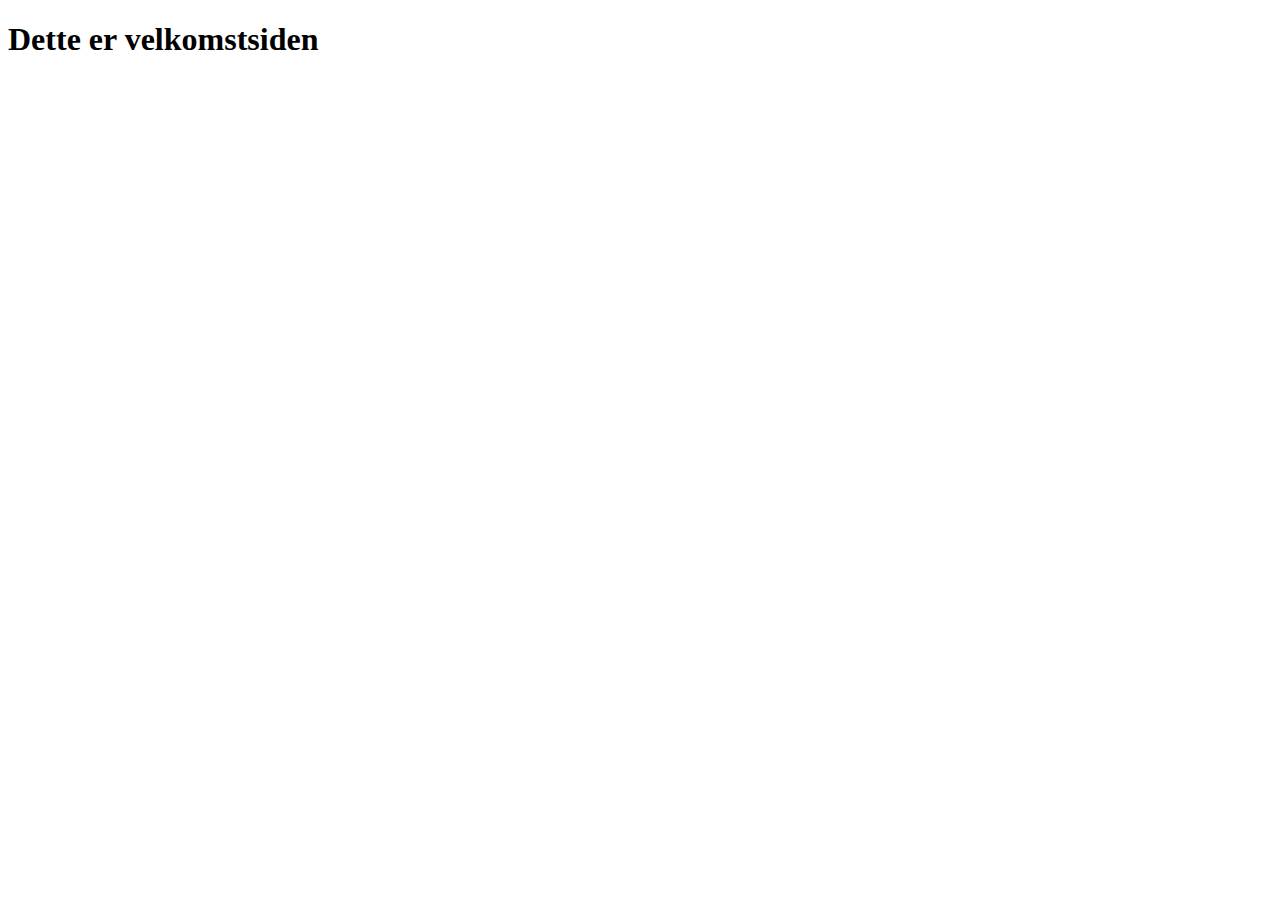
<file: HTML/index.html>
<!DOCTYPE html>
<html lang="en">
<head>
  <meta charset="UTF-8">
  <meta http-equiv="X-UA-Compatible" content="IE=edge">
  <meta name="viewport" content="width=device-width, initial-scale=1.0">
  <title>Document</title>
</head>
<body>

  <h1>Dette er velkomstsiden</h1>
  
</body>
</html>
</file>
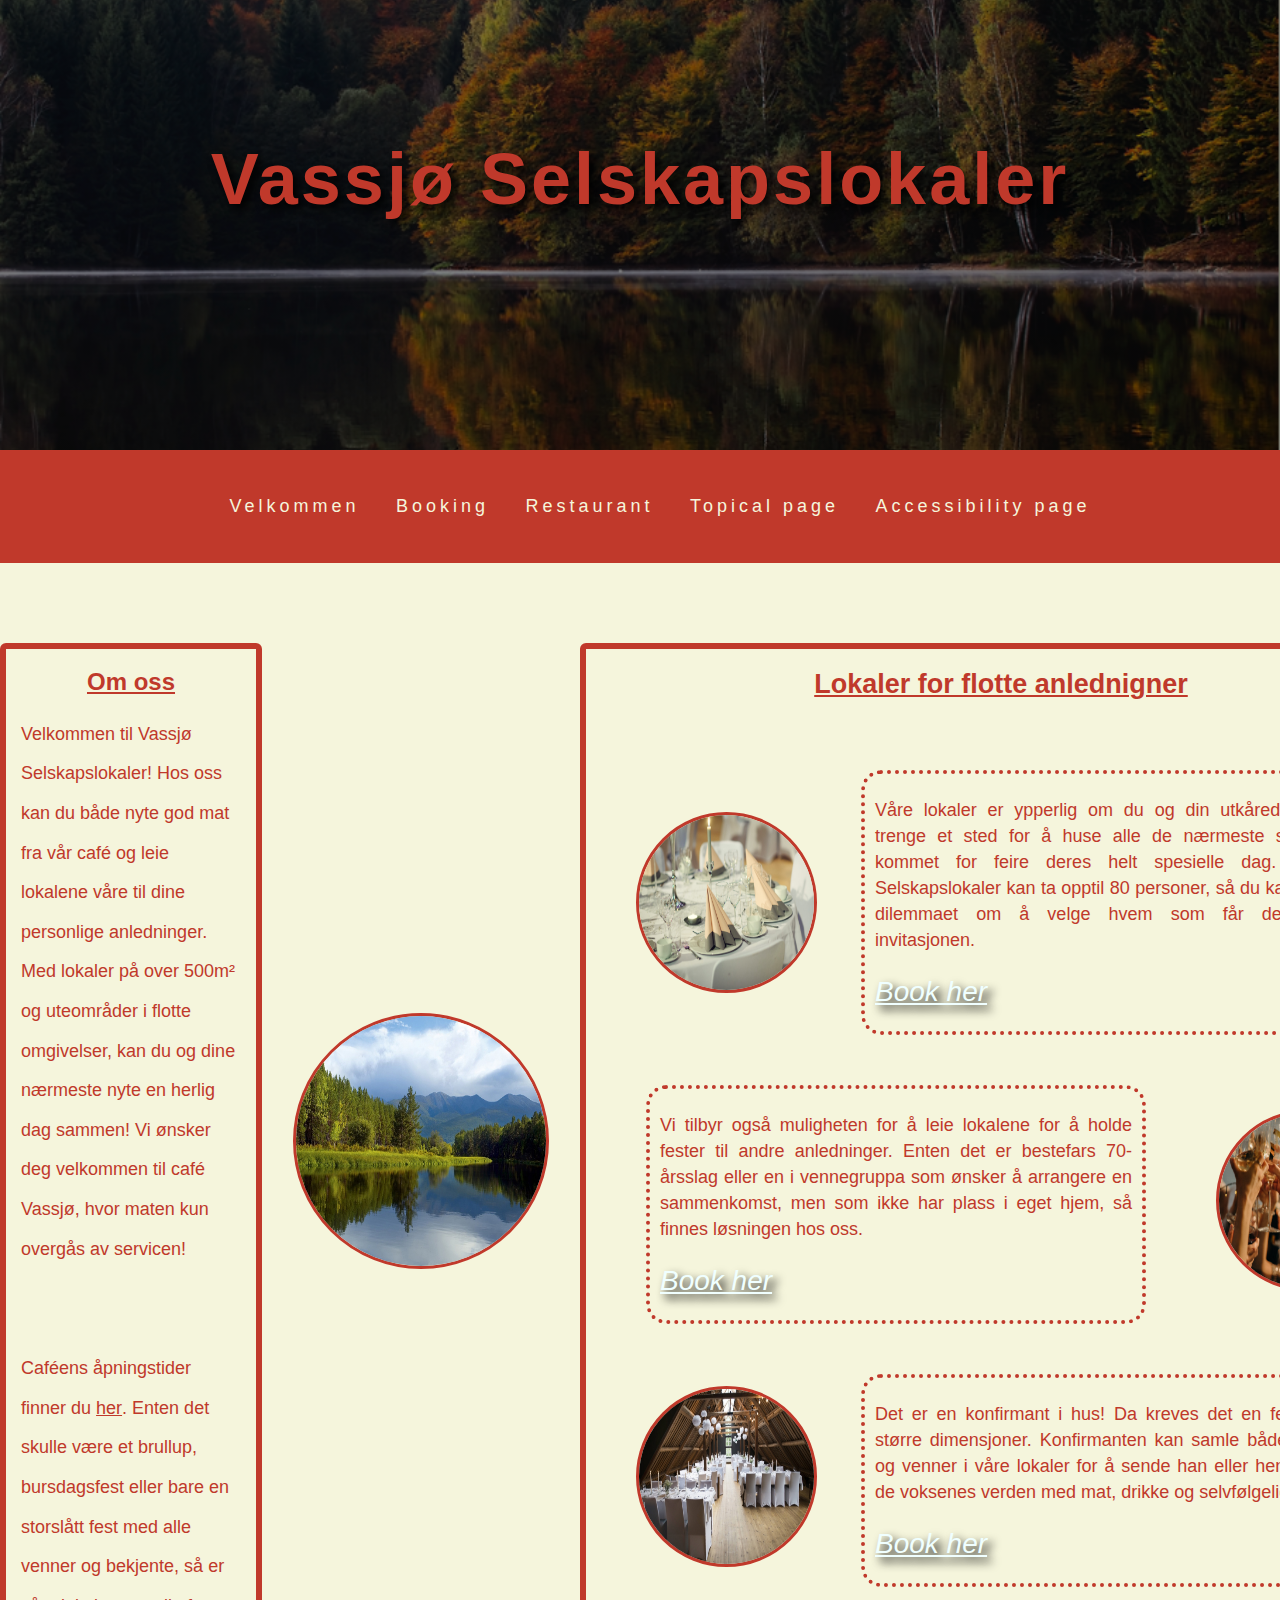
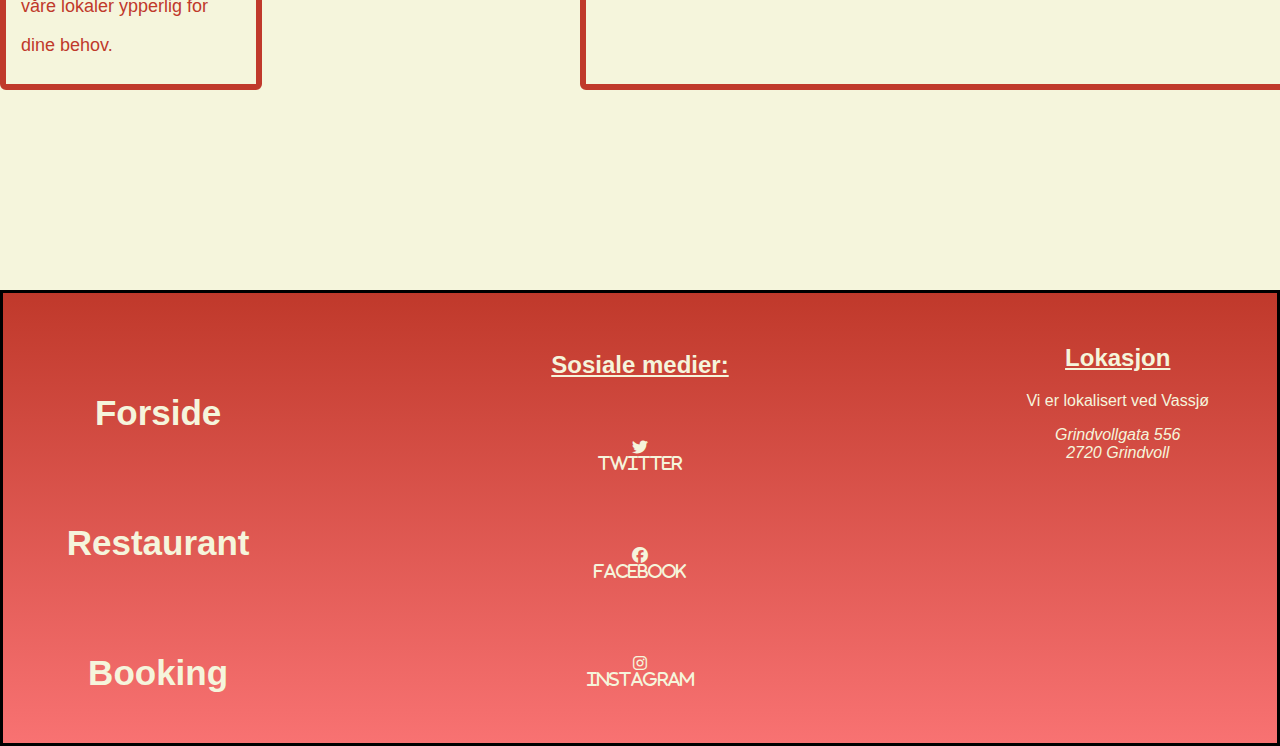
<file: Side1/HTML/index.html>
<!DOCTYPE html>
<html lang="en">
<head>
  <meta charset="UTF-8">
  <meta http-equiv="X-UA-Compatible" content="IE=edge">
  <meta name="viewport" content="width=device-width, initial-scale=1.0">
  <title>Forside</title>
  <link rel="stylesheet" href="/Side1/CSS/fil.css">
  <link rel="stylesheet" href="https://cdnjs.cloudflare.com/ajax/libs/font-awesome/6.2.1/css/all.min.css">
</head>
<body>

  <header>

    <div class="Header-Image" title="Foto: Puscau Daniel Florin via Pexels.com" alt="Nature_lake">
      <div class="Main-Title">
        <h1>
          Vassjø Selskapslokaler
        </h1>
      </div>
    </div>

  </header> 
    
        <div class="navbar">
          <ul>
            <li><a href="/Side1/HTML/index.html">Velkommen</a></li>
            <li><a href="/Side2/HTML/Booking.html">Booking</a></li>
            <li><a href="/Side3/HTML/Meny.html">Restaurant</a></li>
            <li><a href="/Side4/HTML/fil.html">Topical page</a></li>
            <li><a href="/Side5/HTML/fil.html">Accessibility page</a></li>
          </ul>
        </div>

  
  
  <section>
    <div class="container">
      <div class="Restaurant-info">
  
        <h2> 
        Om oss 
        </h2>
  
        <p id="p1">
          Velkommen til Vassjø Selskapslokaler! Hos oss kan du både nyte god mat fra vår café og leie lokalene våre til dine personlige anledninger. Med lokaler på over 500m² og uteområder i flotte omgivelser, 
          kan du og dine nærmeste nyte en herlig dag sammen! 
          Vi ønsker deg velkommen til café Vassjø, hvor maten kun overgås av servicen! 
        </p>
  
        <p id="p2">
          Caféens åpningstider finner du <a href="/Side3/HTML/Åpningstider.html">her</a>. Enten det skulle være et brullup, 
          bursdagsfest eller bare en storslått fest med alle venner og bekjente, så er våre lokaler ypperlig for dine behov. 
        </p>
  
      </div>
  
      <div class="Forside-bilde">
        <!--Bilde hentet fra: -->
        <img src="/Side1/Images/Utsikt.jpeg" class="utsikt" alt="Utsiktsbilde" title="Foto: 1Zoom.me">
      </div>

  
      <div class="Booking-utvalg">
        
        <h2>
          Lokaler for flotte anlednigner
        </h2>

        <div class="Bryllups-mottakelse">
              <!--Bilde hentet fra:-->

              <img src="/Side1/Images/Bryllup.jpeg" class="bryllup" alt="Bryllupsbilde" title="Foto: Fotografene Storm Leth / www.stormleth.no  ">
          <div class="Bryllups-Info">
              <p>
                Våre lokaler er ypperlig om du og din utkårede skulle trenge et sted for å huse alle de nærmeste som har 
                kommet for feire deres helt spesielle dag. Vassjø Selskapslokaler kan ta opptil 80 personer, så du kan slippe dilemmaet om å velge hvem som 
                får den siste invitasjonen. 
                <br>
                <br> 
                <a href="/Side2/HTML/Booking.html">Book her</a>
              </p>
          </div>
        </div>
  
        <div class="Fest">
  
          <div class="Fest-Info">
            <p> Vi tilbyr også muligheten for å leie lokalene for å holde fester til andre anledninger. Enten det er bestefars 70-årsslag eller 
              en i vennegruppa som ønsker å arrangere en sammenkomst, men som ikke har plass i eget hjem, så finnes løsningen hos oss. 
              <br>
              <br>
              <a href="/Side2/HTML/Booking.html">Book her</a>
            </p>
          </div>
          <div class="Fest-Bilde">

            <!--Bilde hentet fra: -->
            <img src="/Side1/Images/Fest.jpeg" class="fest" alt="fest" title="Foto: cottonbro studio via pexels.com">

          </div>
      </div>
        
        <div class="Konfirmasjonsfest">
          <div class="Konfirmasjons-Bilde">
            <!--Bilde hentet fra: -->
            <img src="/Side1/Images/Konfirmasjon.jpeg" class="konfirmasjon" alt="Konfirmasjon" title="Foto: Bjørndal Gård via 180.no">
          </div>
          <div class="Konfirmasjons-Info">
              <p> Det er en konfirmant i hus! Da kreves det en feiring av større dimensjoner. Konfirmanten kan samle både familie og venner i våre lokaler 
                for å sende han eller henne inn i de voksenes verden med mat, drikke og selvfølgelig kake! 
                <br>
                <br>
                <a href="/Side2/HTML/Booking.html">Book her</a>
              </p>
          </div>
        </div>
      </div>
    </div>

  </section>
    
     
    <footer>
    
      <div class="Footer-info">
        
        <div class="Links">
          
          <a href="/Side1/HTML/index.html">Forside</a>
          <a href="/Side3/HTML/Meny.html">Restaurant</a>
          <a href="/Side2/HTML/Booking.html">Booking</a>
        </div>

        <div class="Socials">
        <h2>
          Sosiale medier:
        </h2>

        <!--Ikoner importert fra https://cdnjs.cloudflare.com/ajax/libs/font-awesome/6.2.1/css/all.min.css-->
          <div class="Twitter">
            <a href="https://www.twitter.com" target="_blank">
              <i class="fa-brands fa-twitter" id="twitter-logo"> <br> Twitter</i>  
            </a>
          </div>
          <br>
          <div class="Facebook">
            <a href="https://www.facebook.com" target="_blank">
              <i class="fa-brands fa-facebook" id="facebook-logo"> <br> Facebook</i>
            </a>
          </div>
          <br>
         <div class="Instagram">
            <a href="https://www.instagram.com" target="_blank">
              <i class="fa-brands fa-instagram" id="instagram-logo"> <br> Instagram</i>
            </a>
          </div>
        </div>

        <div class="kart">
            <!--Kopiert kode lenke fra google maps-->
            <h2>Lokasjon</h2>
            <p>Vi er lokalisert ved Vassjø <br>
                <address>Grindvollgata 556 <br> 2720 Grindvoll</address></p>
                <iframe id="adresse-kart" src="https://www.google.com/maps/embed?pb=!1m18!1m12!1m3!1d3954.4148189642474!2d10.484187997680344!3d60.293100208888!2m3!1f0!2f0!3f0!3m2!1i1024!2i768!4f13.1!3m3!1m2!1s0x4641a5badd7d4727%3A0xa54e046b92b5a4af!2sGrindvollgata%2C%202720%20Grindvoll!5e0!3m2!1sno!2sno!4v1669971338626!5m2!1sno!2sno"></iframe>
        </div>
      </div>
    </footer>

</body>
</html>
</file>
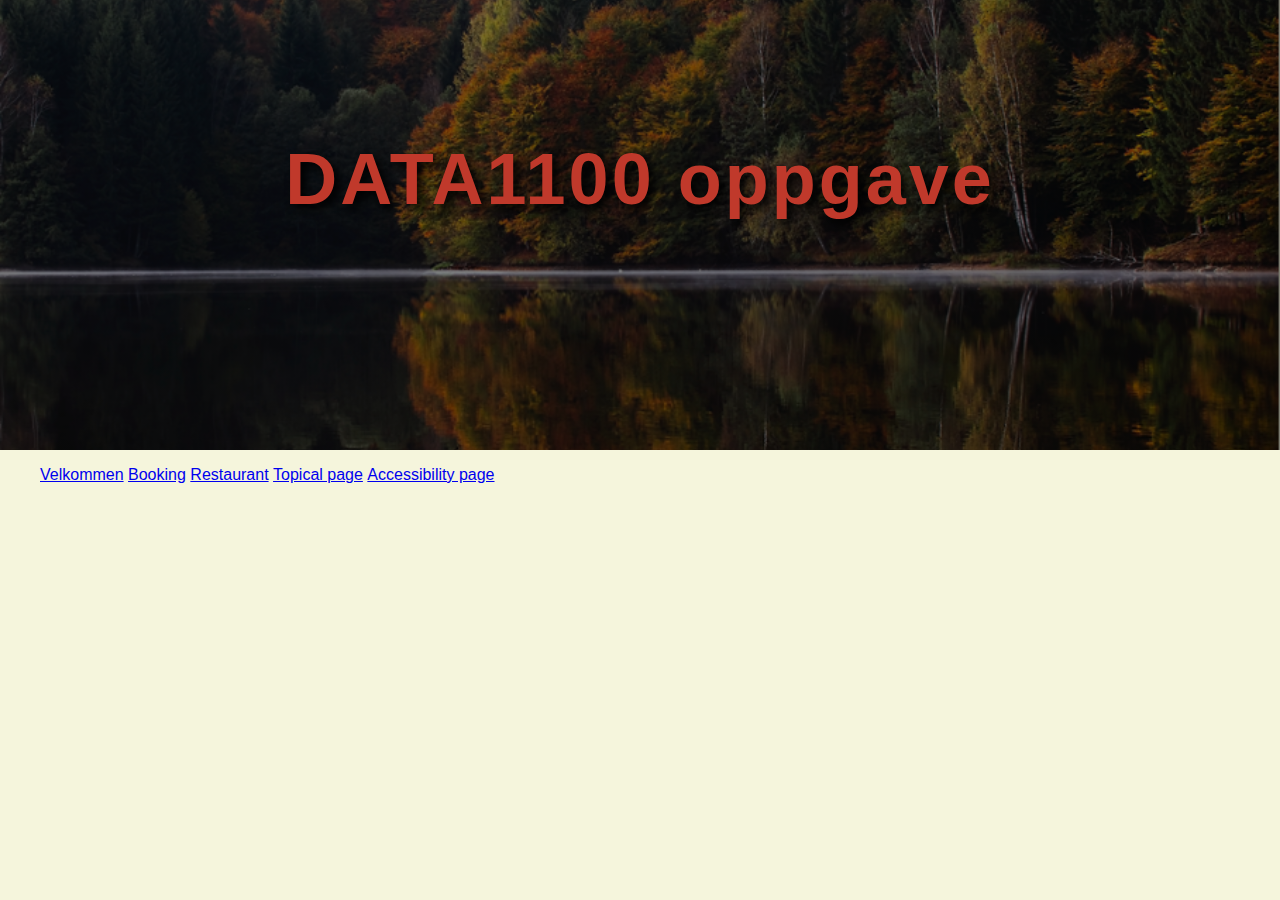
<file: Side1/HTML/index2.html>
<!DOCTYPE html>
<html lang="en">
<head>
  <meta charset="UTF-8">
  <meta http-equiv="X-UA-Compatible" content="IE=edge">
  <meta name="viewport" content="width=device-width, initial-scale=1.0">
  <title>Document</title>
  <link rel="stylesheet" href="/Side1/CSS/fil.css">
</head>
<body>

  <header>
    
    <div class="Header-Image">
      <div class="Main-Title">
        <h1>DATA1100 oppgave</h1>
      </div> 
    </div>

</header>

  <div class="Navbar">
    <ul>
      <li><a href="/Side1/HTML/index.html">Velkommen</a></li>
      <li><a href="/Side2/HTML/fil.html">Booking</a></li>
      <li><a href="/Side3/HTML/Oblig1.html">Restaurant</a></li>
      <li><a href="/Side4/HTML/fil.html">Topical page</a></li>
      <li><a href="/Side5/HTML/fil.html">Accessibility page</a></li>
    </ul>
  </div>
  
</body>
</html>
</file>
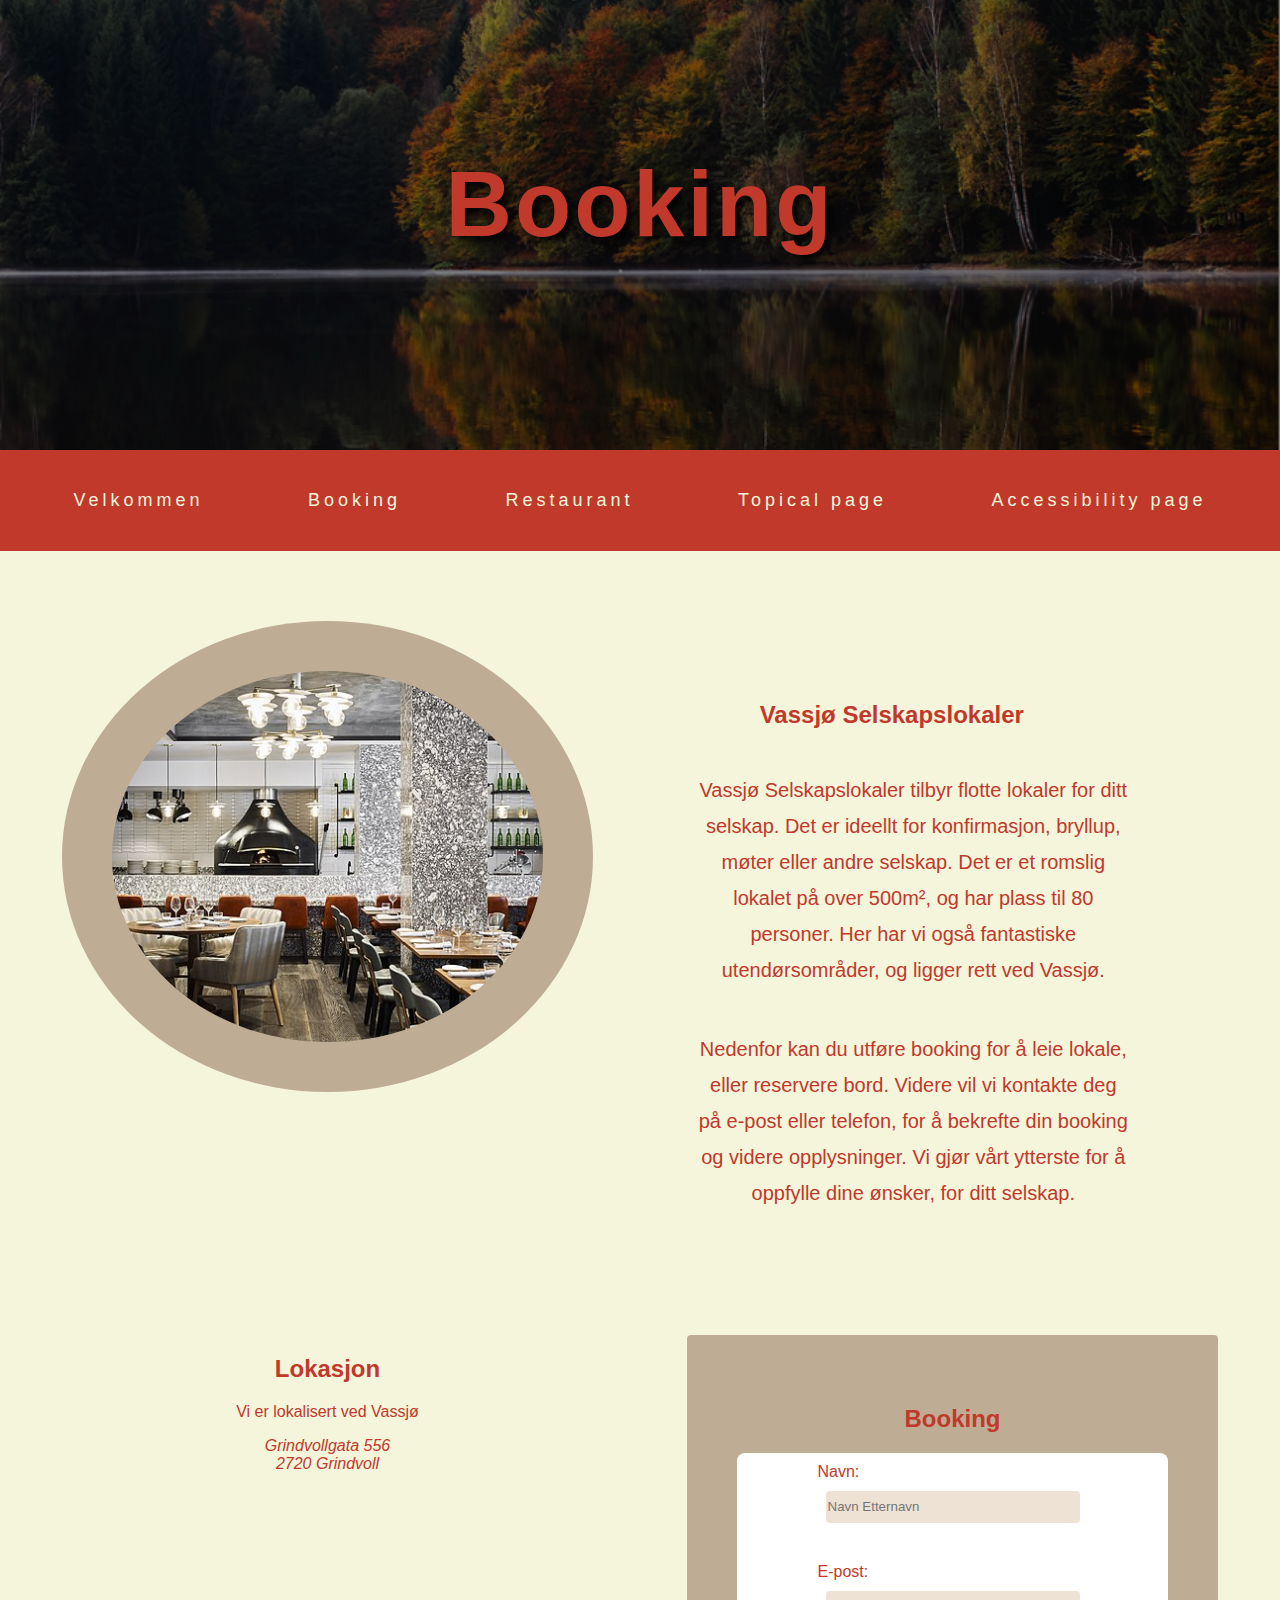
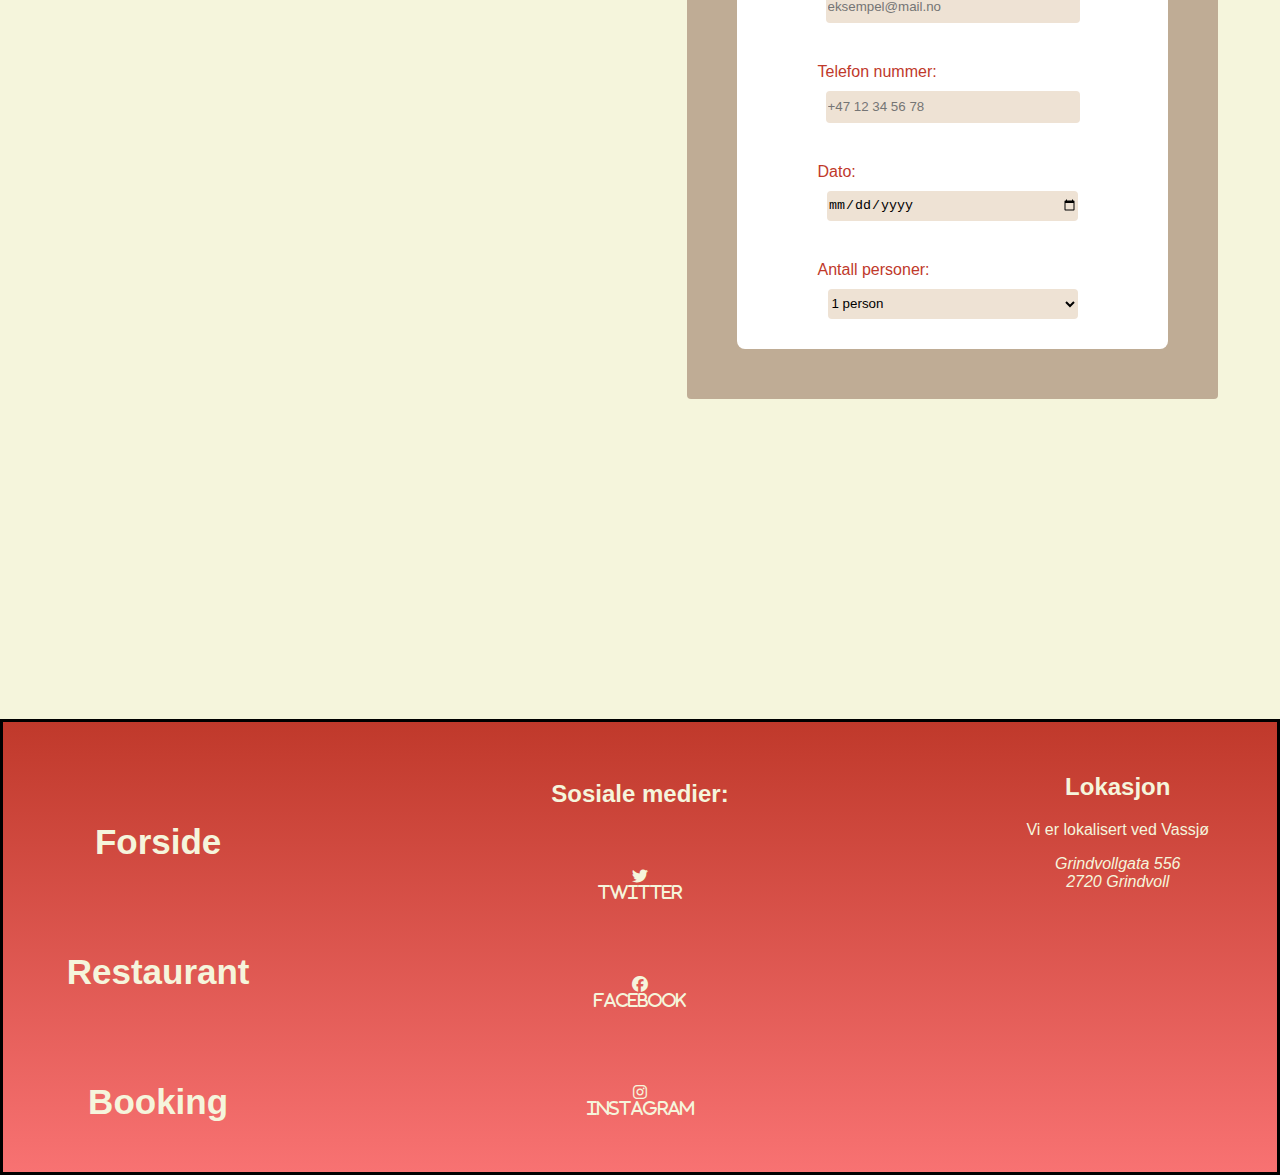
<file: Side2/HTML/Booking.html>
<!DOCTYPE html>
<html lang="en">
<head>
    <meta charset="UTF-8">
    <meta http-equiv="X-UA-Compatible" content="IE=edge">
    <meta name="viewport" content="width=device-width, initial-scale=1.0">
    <title>Booking</title>
    <link rel="stylesheet" href="/Side2/CSS/Booking.css">
    <link rel="stylesheet" href="https://cdnjs.cloudflare.com/ajax/libs/font-awesome/6.2.1/css/all.min.css">
</head>
<body>

    <header>
        <div class="Header-Image" title="Foto: Puscau Daniel Florin via Pexels.com" alt="Nature_lake">

            <div class="Main-Title">
              <h1>
               Booking
              </h1>
            </div>
        </div>
    </header>

    <div class="navbar">
        <a href="/Side1/HTML/index.html">Velkommen</a>
        <a href="/Side2/HTML/Booking.html">Booking</a>
        <a href="/Side3/HTML/Meny.html">Restaurant</a>
        <a href="/Side4/HTML/fil.html">Topical page</a>
        <a href="/Side5/HTML/fil.html">Accessibility page</a>
    </div>
   
    <div class="grid">

        <div class="bilde"> <!--Klassen blir brukt i Liten og Medium skjerm-->
            <!--Bildet hentet fra: https://en.wikipedia.org/wiki/Restaurant -->
            <img src="restaurant.jpg" alt="restaurant" title="Foto: Sophia i Washington D.C, USA">
        </div>

        <div class="info">
            <h2>Vassjø Selskapslokaler</h2>
            <p>Vassjø Selskapslokaler tilbyr flotte lokaler for ditt selskap. 
                Det er ideellt for konfirmasjon, bryllup, møter eller andre selskap. 
                Det er et romslig lokalet på over 500m², og har plass til 80 personer.
                Her har vi også fantastiske utendørsområder, og ligger rett ved Vassjø. </p>
            <p>Nedenfor kan du utføre booking for å leie lokale, eller reservere bord. 
                Videre vil vi kontakte deg på e-post eller telefon, for å bekrefte din booking og videre opplysninger. 
                Vi gjør vårt ytterste for å oppfylle dine ønsker, for ditt selskap.  </p>
        </div>

        <div class="lokasjon">
            <!--Kopiert kode lenke fra google maps-->
            <h2>Lokasjon</h2>
            <p>Vi er lokalisert ved Vassjø <br>
                <address>Grindvollgata 556 <br> 2720 Grindvoll</address></p>
                <iframe id="lokasjon" src="https://www.google.com/maps/embed?pb=!1m18!1m12!1m3!1d3954.4148189642474!2d10.484187997680344!3d60.293100208888!2m3!1f0!2f0!3f0!3m2!1i1024!2i768!4f13.1!3m3!1m2!1s0x4641a5badd7d4727%3A0xa54e046b92b5a4af!2sGrindvollgata%2C%202720%20Grindvoll!5e0!3m2!1sno!2sno!4v1669971338626!5m2!1sno!2sno"></iframe>
        </div>
        
        <div class="booking">
            <h2>Booking</h2>
            <form action="">
                <label for="navn">Navn:</label>
                <input type="text" id="navn" name="navn" placeholder="Navn Etternavn"> <br>
                <label for="e-post">E-post:</label>
                <input type="email" id="e-post" name="e-post" placeholder="eksempel@mail.no"><br>
                <label for="telefonnr">Telefon nummer:</label>
                <input type="text" name="telefonnr" id="telefonnr" placeholder="+47 12 34 56 78"><br>
                <label for="dato">Dato:</label>
                <input type="date" id="dato" name="dato"><br>
                <label for="antPersoner">Antall personer:</label>
                <select name="antPersoner" id="antPersoner">
                    <option value="1">1 person</option>
                    <option value="2">2 personer</option>
                    <option value="3">3 personer</option>
                    <option value="4">4 personer</option>
                    <option value="5">5 personer</option>
                    <option value="6">6 personer</option>
                    <option value="7">7 personer</option>
                    <option value="8">8 personer</option>
                    <option value="9">9 personer</option>
                    <option value="10">10 personer</option>
                    <option value="20">10-20 personer</option>
                    <option value="30">20-30 personer</option>
                    <option value="40">30-40 personer</option>
                    <option value="50">40-50 personer</option>
                    <option value="60">50-60 personer</option>
                    <option value="70">60-70 personer</option>
                    <option value="80">70-80 personer</option>
                </select>  
            </form>
        </div>
    </div>
    <footer>
    
        <div class="Footer-info">
          
          <div class="Links">
            <a href="/Side1/HTML/index.html">Forside</a>
            <a href="/Side3/HTML/Meny.html">Restaurant</a>
            <a href="/Side2/HTML/Booking.html">Booking</a>
          </div>

  
          <div class="Socials">
          <h2>
            Sosiale medier:
          </h2>

            <div class="Twitter">
              <a href="https://www.twitter.com" target="_blank">
                <i class="fa-brands fa-twitter" id="twitter-logo"> <br> Twitter</i>  
              </a>
            </div>
            <br>

            <div class="Facebook">
              <a href="https://www.facebook.com" target="_blank">
                <i class="fa-brands fa-facebook" id="facebook-logo"> <br> Facebook</i>
              </a>
            </div>
            <br>

           <div class="Instagram">
              <a href="https:/  ww.instagram.com" target="_blank">
                <i class="fa-brands fa-instagram" id="instagram-logo"> <br> Instagram</i>
              </a>
            </div>
          </div>
  
          <div class="kart">
              <!--Kopiert kode lenke fra google maps-->
            <h2>Lokasjon</h2>
              <p>Vi er lokalisert ved Vassjø <br>
                  <address>Grindvollgata 556 <br> 2720 Grindvoll</address></p>
                  <iframe id="adresse-kart" src="https://www.google.com/maps/embed?pb=!1m18!1m12!1m3!1d3954.4148189642474!2d10.484187997680344!3d60.293100208888!2m3!1f0!2f0!3f0!3m2!1i1024!2i768!4f13.1!3m3!1m2!1s0x4641a5badd7d4727%3A0xa54e046b92b5a4af!2sGrindvollgata%2C%202720%20Grindvoll!5e0!3m2!1sno!2sno!4v1669971338626!5m2!1sno!2sno"></iframe>
          </div>
        </div>
      </footer>
</body>
</html>
</file>
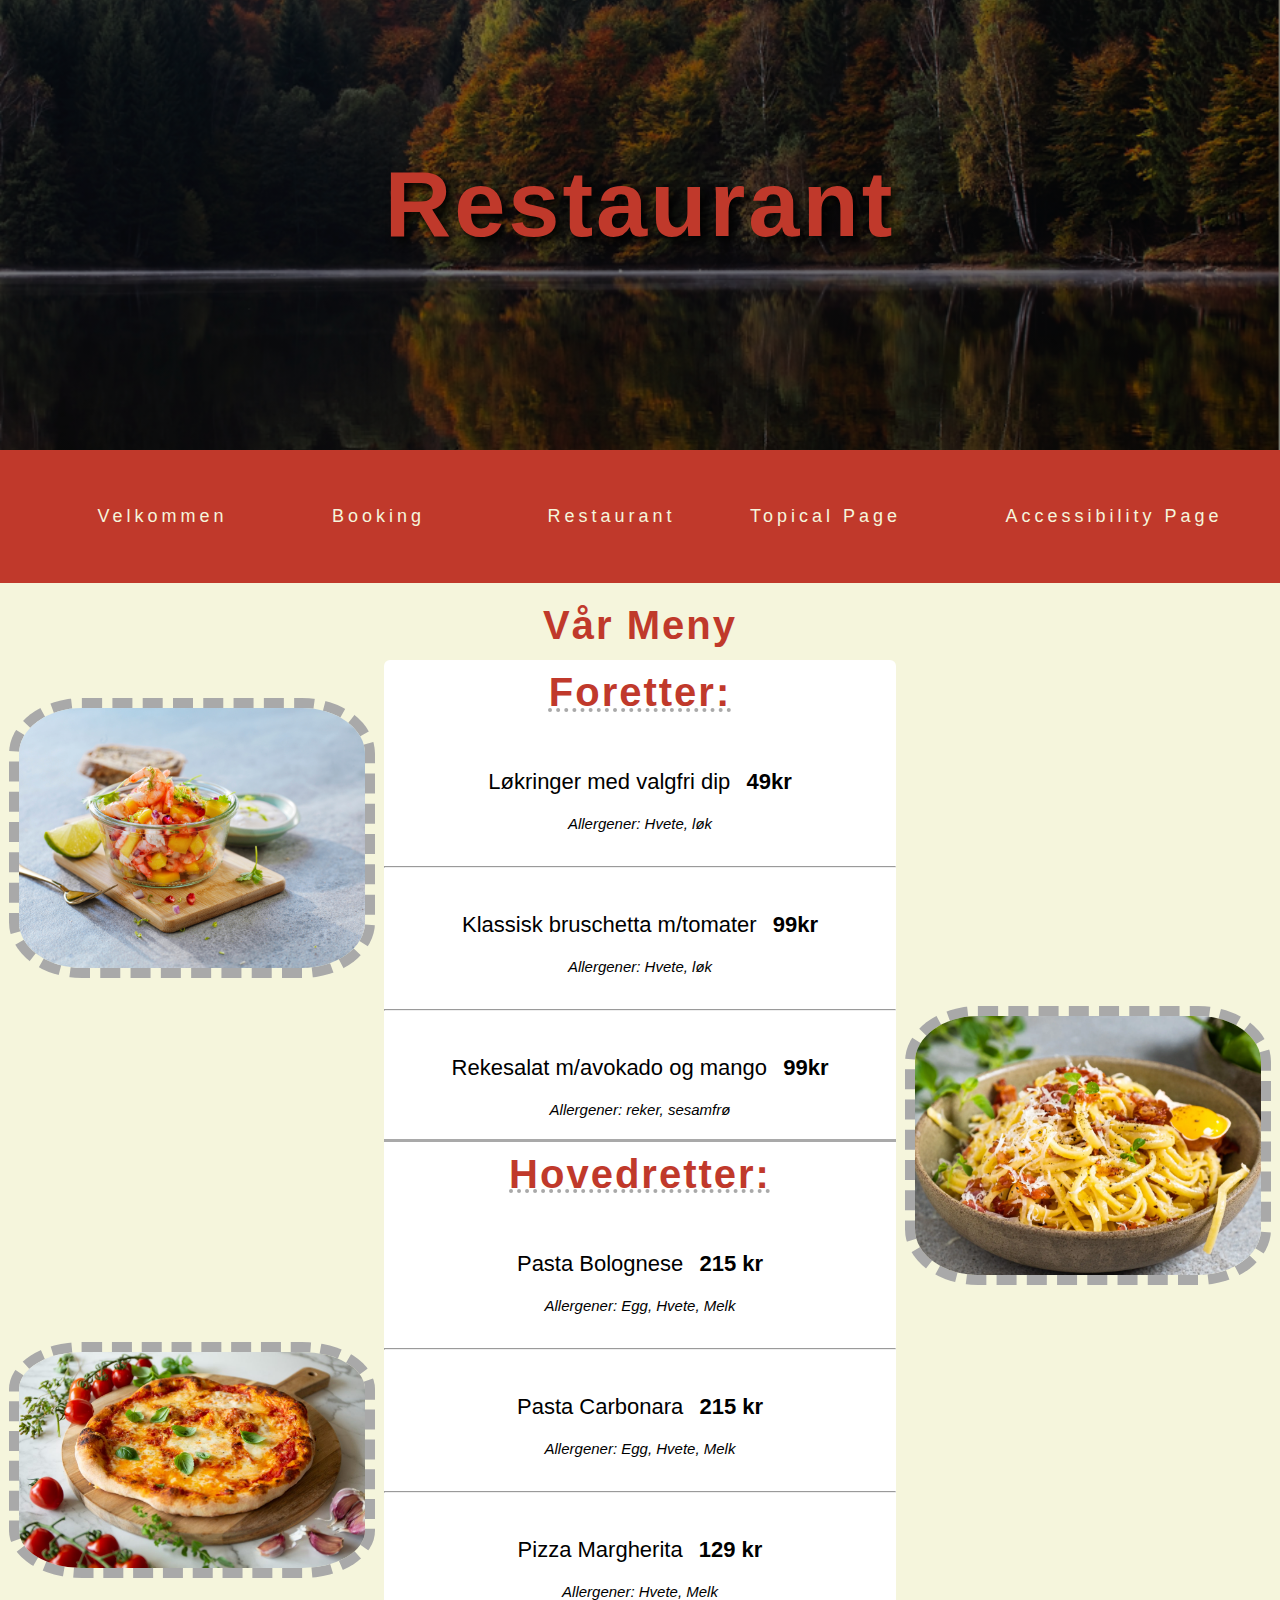
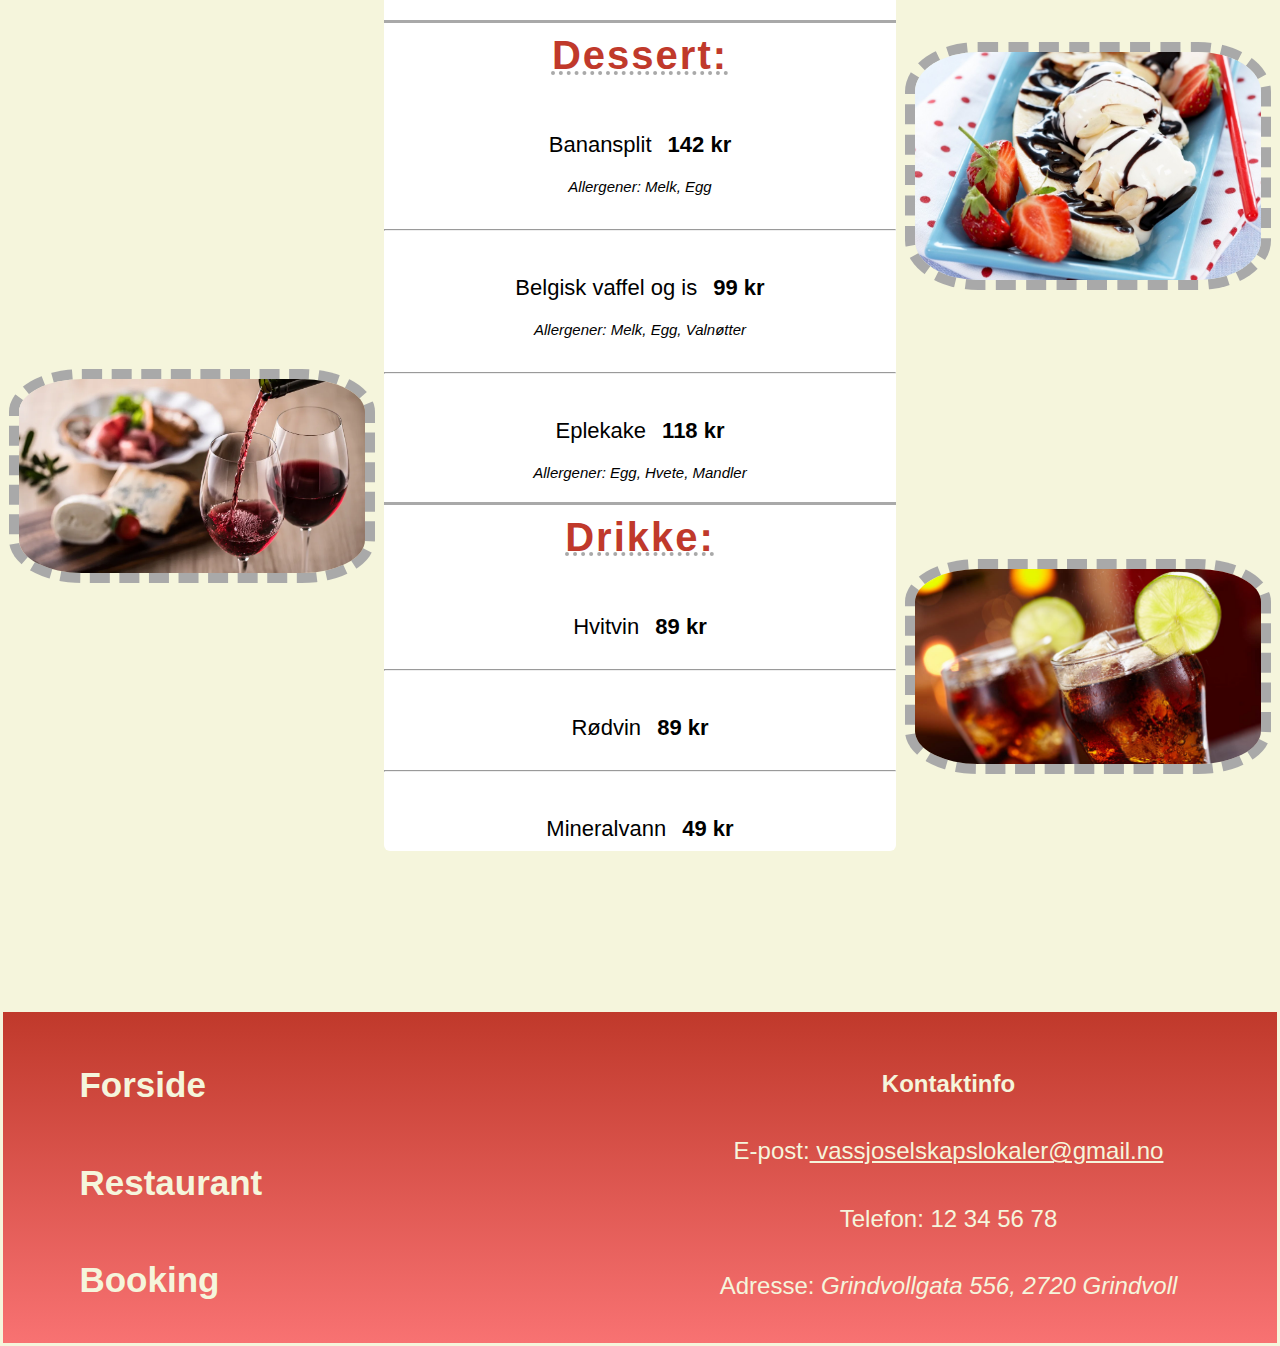
<file: Side3/HTML/Meny.html>
<!DOCTYPE html>
<html lang="en">
<head>
    <meta charset="UTF-8">
    <meta http-equiv="X-UA-Compatible" content="IE=edge">
    <meta name="viewport" content="width=device-width, initial-scale=1.0">
    <title>Meny</title>
    <link rel="stylesheet" href="/Side3/CSS/Meny2.css"/>
   
</head>
<body>
    
   <header>
    <div class="Header-Image" title="Foto: Puscau Daniel Florin via Pexels.com" alt="Nature_lake">
      <div class="Main-Title">
        <h1>
         Restaurant
        </h1>
      </div>
    </div>
    </header>
        
        <div class="navbar">

          <ul>
            <li> <a href="/Side1/HTML/index.html">Velkommen</a> </li>
            <li> <a href="/Side2/HTML/Booking.html">Booking</a> </li>
            <!--Dropdown meny fra restrant knappen-->
            <li> <div class="dropdown">
              <button class="dropbtn">Restaurant</button>
              <div class="dropdown-content">
                <a href="#Meny">Meny</a>
                <a href="/Side3/HTML/Åpningstider.html">Åpningstider</a>
                <a href="#kontaktinfo">Kontaktinfo</a>
              </div> </li>
            <li> <a href="/Side4/HTML/fil.html">Topical Page</a> </li>
            <li> <a href="/Side5/HTML/fil.html">Accessibility Page</a> </li>  
          </ul>

        </div>


<div class="grid">

    <div class="meny"> 
        <h2>Vår Meny</h2>
    </div>


    <div class="kolonne1">
        <div class="salat">
          <!--Bildet hentet fra: https://fiskesprell.no/oppskrifter/rekesalat/ -->
          <img src="/Side3/Images/rekesalat_kokkesprell-2020.jpg" alt="Rekesalat" title="Foto: fiskesprell.no">
        </div>
        <div class="pizza">
          <!--Bilde hentet fra: https://www.morshjemmebakte.no/recipes/margherita-pizza/ -->
          <img  src="/Side3/Images/Margherita-bredde-1200x750.jpg" alt="Pizza Margherita" title="Foto: morshjemmebakte.no" >
        </div>
    </div>  


    <div class="foretter">
      <h2>Foretter:</h2>
        <p>Løkringer med valgfri dip <strong> 49kr</strong> <br>
          <i>Allergener: Hvete, løk </i></p>
          <hr>
        <p>Klassisk bruschetta m/tomater <strong> 99kr</strong> <br>
          <i>Allergener: Hvete, løk</i></p>
          <hr>
        <p>Rekesalat m/avokado og mango <strong> 99kr</strong> <br>
          <i>Allergener: reker, sesamfrø</i></p>
    </div>


    <div class="kolonne2">
        <div class="pasta">
        <!--Bildet hentet fra: https://meny.no/oppskrifter/Pasta/klassisk-pasta-carbonara/ -->  
        <img src="/Side3/Images/b4golm8sdghdq1vzivxz.webp" alt="Pasta Carbonara" title="Foto: meny.no">
        </div>
    </div>
  
  
    <div class="hovedretter">
      <h2>Hovedretter:</h2>
        <p>Pasta Bolognese <strong>215 kr</strong> <br>
          <i>Allergener: Egg, Hvete, Melk</i></p>
          <hr>
        <p>Pasta Carbonara <strong>215 kr</strong> <br>
          <i>Allergener: Egg, Hvete, Melk</i></p>
          <hr>
      <p>Pizza Margherita <strong>129 kr</strong> <br>
          <i>Allergener: Hvete, Melk</i> </p>
    </div>


    <div class="kolonne3">
        <div class="vin">
        <!--Bildet hentet fra: https://descorcha.com/blog/propiedades-del-vino-tinto/ -->
        <img src="/Side3/Images/vino-tintojpg.webp" alt="Vin" title="Foto: descorcha.com">
        </div>   
    </div>


    <div class="kolonne4">
        <div class="banansplit">
          <!--Bildet hentet fra: https://oppskrift.dagbladet.no/oppskrift/banansplit -->
          <img src="/Side3/Images/d7499de7-banansplit-.jpg" alt="Banansplit" title="Foto: Synnøve Drejer">
        </div>
        <div class="brus">
          <!--Bildet hentet fra: https://ryggestorsenter.no/butikker/varnaveien-mineralvann/ -->
          <img src="/Side3/Images/glass-med-brus-illustrasjonsbilde-16-9.jpg" alt="Brus" title="Foto: ryggestorsenter.no">
        </div>
    </div>


    <div class="dessert">   
       <h2>Dessert:</h2>
      <p>Banansplit <strong>142 kr</strong><br>
        <i>Allergener: Melk, Egg</i></p>
        <hr>
      <p>Belgisk vaffel og is <strong>99 kr</strong> <br>
        <i>Allergener: Melk, Egg, Valnøtter</i></p>
        <hr>
      <p>Eplekake <strong>118 kr</strong> <br>
        <i>Allergener: Egg, Hvete, Mandler</i></p>
    </div>

   

    <div class="drikke">    
       <h2>Drikke:</h2>
      <p>Hvitvin <strong>89 kr</strong></p>
      <hr>
      <p>Rødvin <strong>89 kr</strong></p>
      <hr>
      <p>Mineralvann <strong>49 kr</strong></p>
    </div>

</div>

  <footer>

    <div class="Links">
          
      <a href="/Side1/HTML/index.html">Forside</a>
      <a href="/Side3/HTML/Meny.html">Restaurant</a>
      <a href="/Side2/HTML/Booking.html">Booking</a>
    </div>

  <div class="footer">
    <p id="kontaktinfo"> <b>Kontaktinfo</b><br>
    E-post:<a href="mailto:vassjoselskapslokaler@gmail.no"> vassjoselskapslokaler@gmail.no</a> <br>
       Telefon: 12 34 56 78<br>
       Adresse: <i>Grindvollgata 556, 2720 Grindvoll</i> 
    </p>
  </div>
  </footer>

</body>
</html>
</file>
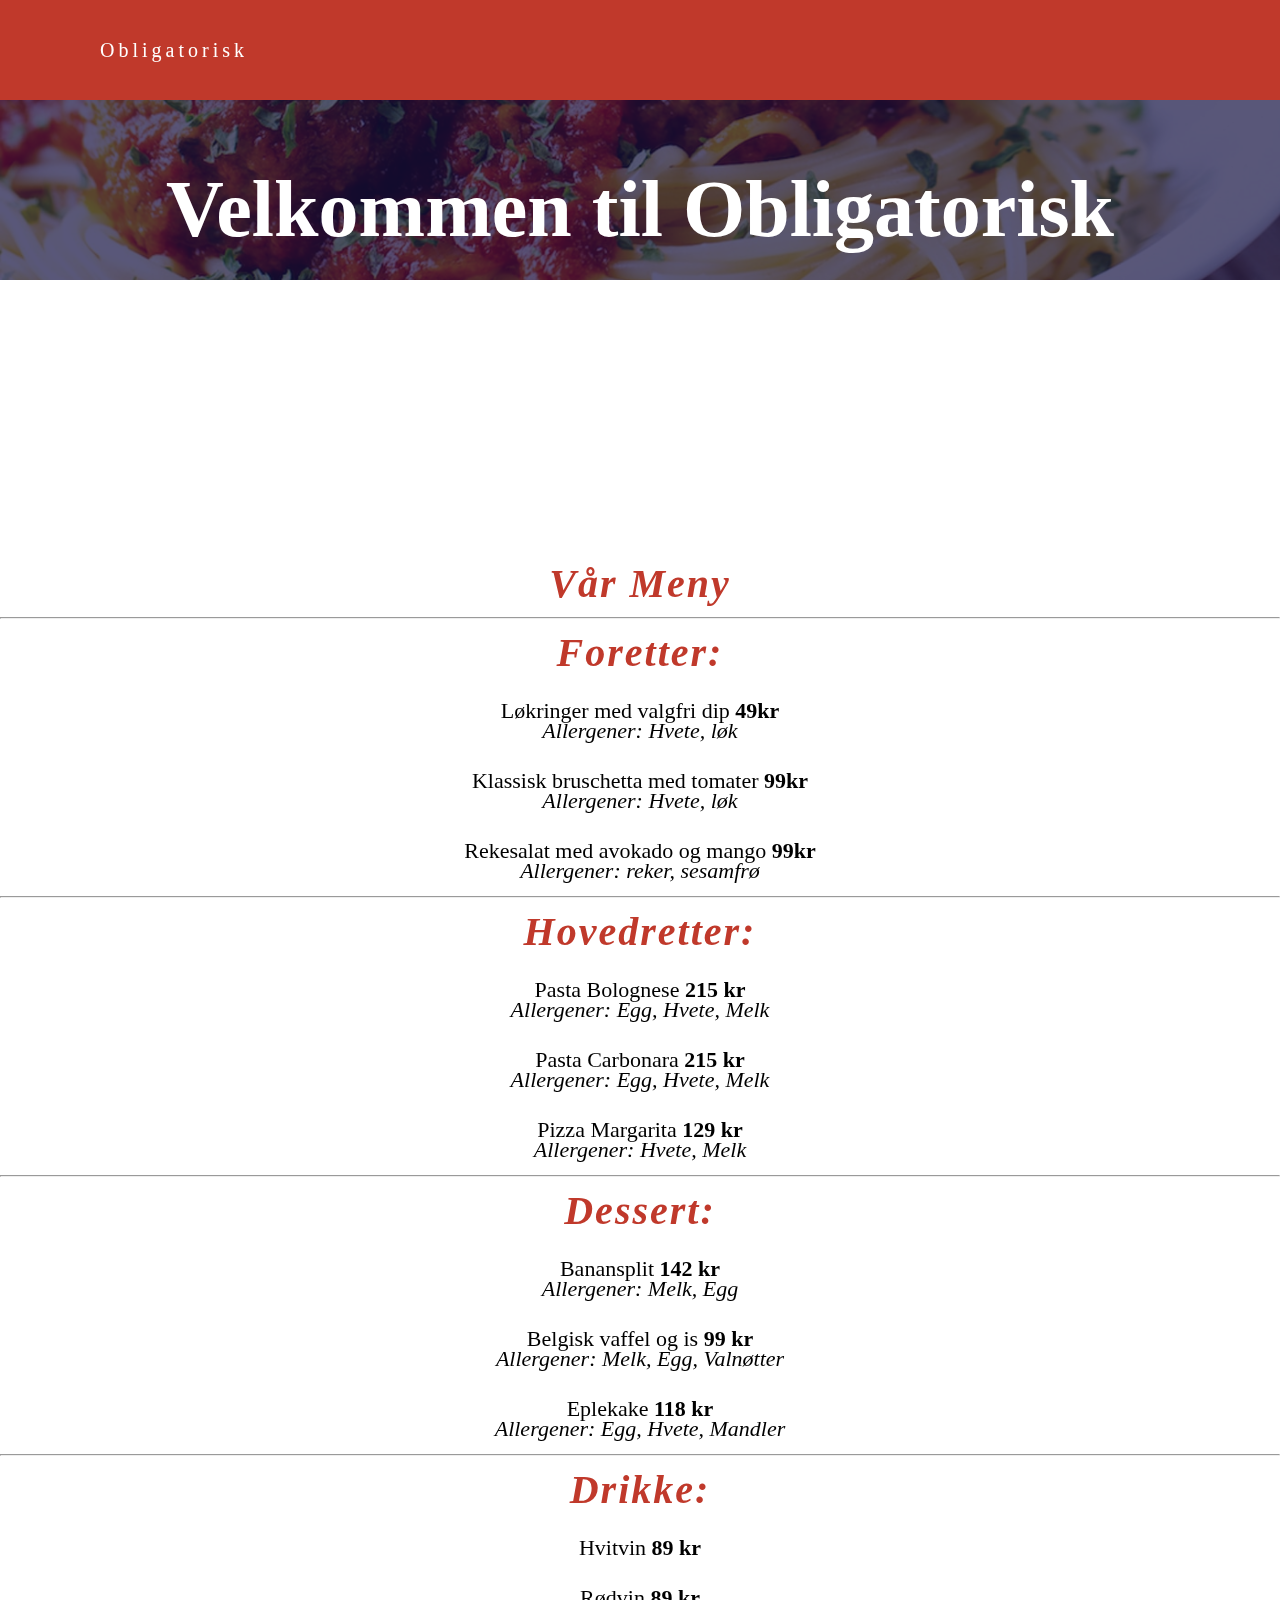
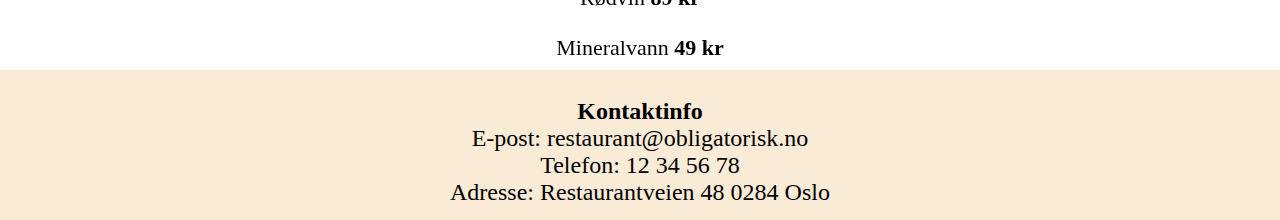
<file: Side3/HTML/Oblig1.html>
<!DOCTYPE html>
<html lang="en">
<head>
    <meta charset="UTF-8">
    <meta http-equiv="X-UA-Compatible" content="IE=edge">
    <meta name="viewport" content="width=device-width, initial-scale=1.0">
    <title>Obligatorisk Restaurant</title>
    <link rel="stylesheet" href="/Side3/CSS/Oblig1.css"/>
   
</head>
<body>

    <div class="box-area">
    
    <header>
        <div class="wrapper">
          <div class="logo">
            <a href="Oblig1.html">Obligatorisk</a>
          </div>
        </div>
        
        <div class="navbar">
        <a href="#Meny">Meny</a>   
        <a href="Åpningstider.html">Åpningstider</a>
        <a href ="#kontaktinfo">Kontaktinfo</a>
        </div>
       
    </header>

    </div>
   
    <div class="Banner" >
        <h2>Velkommen til Obligatorisk</h2>
    </div>


  <div class="Meny" id="Meny">
    
        <h2>Vår Meny</h2>

        <hr>
  
      <h2>Foretter:</h2>
        <p>Løkringer med valgfri dip <strong> 49kr</strong> <br>
          <i>Allergener: Hvete, løk </i></p>
        <p>Klassisk bruschetta med tomater <strong> 99kr</strong> <br>
          <i>Allergener: Hvete, løk</i></p>
        <p>Rekesalat med avokado og mango <strong> 99kr</strong> <br>
          <i>Allergener: reker, sesamfrø</i></p>
  
    <hr>
  
      <h2>Hovedretter:</h2>
        <p>Pasta Bolognese <strong>215 kr</strong> <br>
          <i>Allergener: Egg, Hvete, Melk</i></p>
        <p>Pasta Carbonara <strong>215 kr</strong> <br>
        <i>Allergener: Egg, Hvete, Melk</i></p>
      <p>Pizza Margarita <strong>129 kr</strong> <br>
         <i>Allergener: Hvete, Melk</i> </p>
  
    <hr>
     
       <h2>Dessert:</h2>
      <p>Banansplit <strong>142 kr</strong> <br>
        <i>Allergener: Melk, Egg</i></p>
      <p>Belgisk vaffel og is <strong>99 kr</strong> <br>
        <i>Allergener: Melk, Egg, Valnøtter</i></p>
      <p>Eplekake <strong>118 kr</strong> <br>
        <i>Allergener: Egg, Hvete, Mandler</i></p>
  
      
    <hr>
      
       <h2>Drikke:</h2>
      <p>Hvitvin <strong>89 kr</strong></p>
      <p>Rødvin <strong>89 kr</strong></p>
      <p>Mineralvann <strong>49 kr</strong></p>
  
  </div>

  <footer>
  <div class="footer">
    <p id="kontaktinfo"> <b>Kontaktinfo</b><br>
       E-post: restaurant@obligatorisk.no <br>
       Telefon: 12 34 56 78<br>
       Adresse: Restaurantveien 48 0284 Oslo
    </p>
  </div>
  </footer>

</body>
</html>
</file>
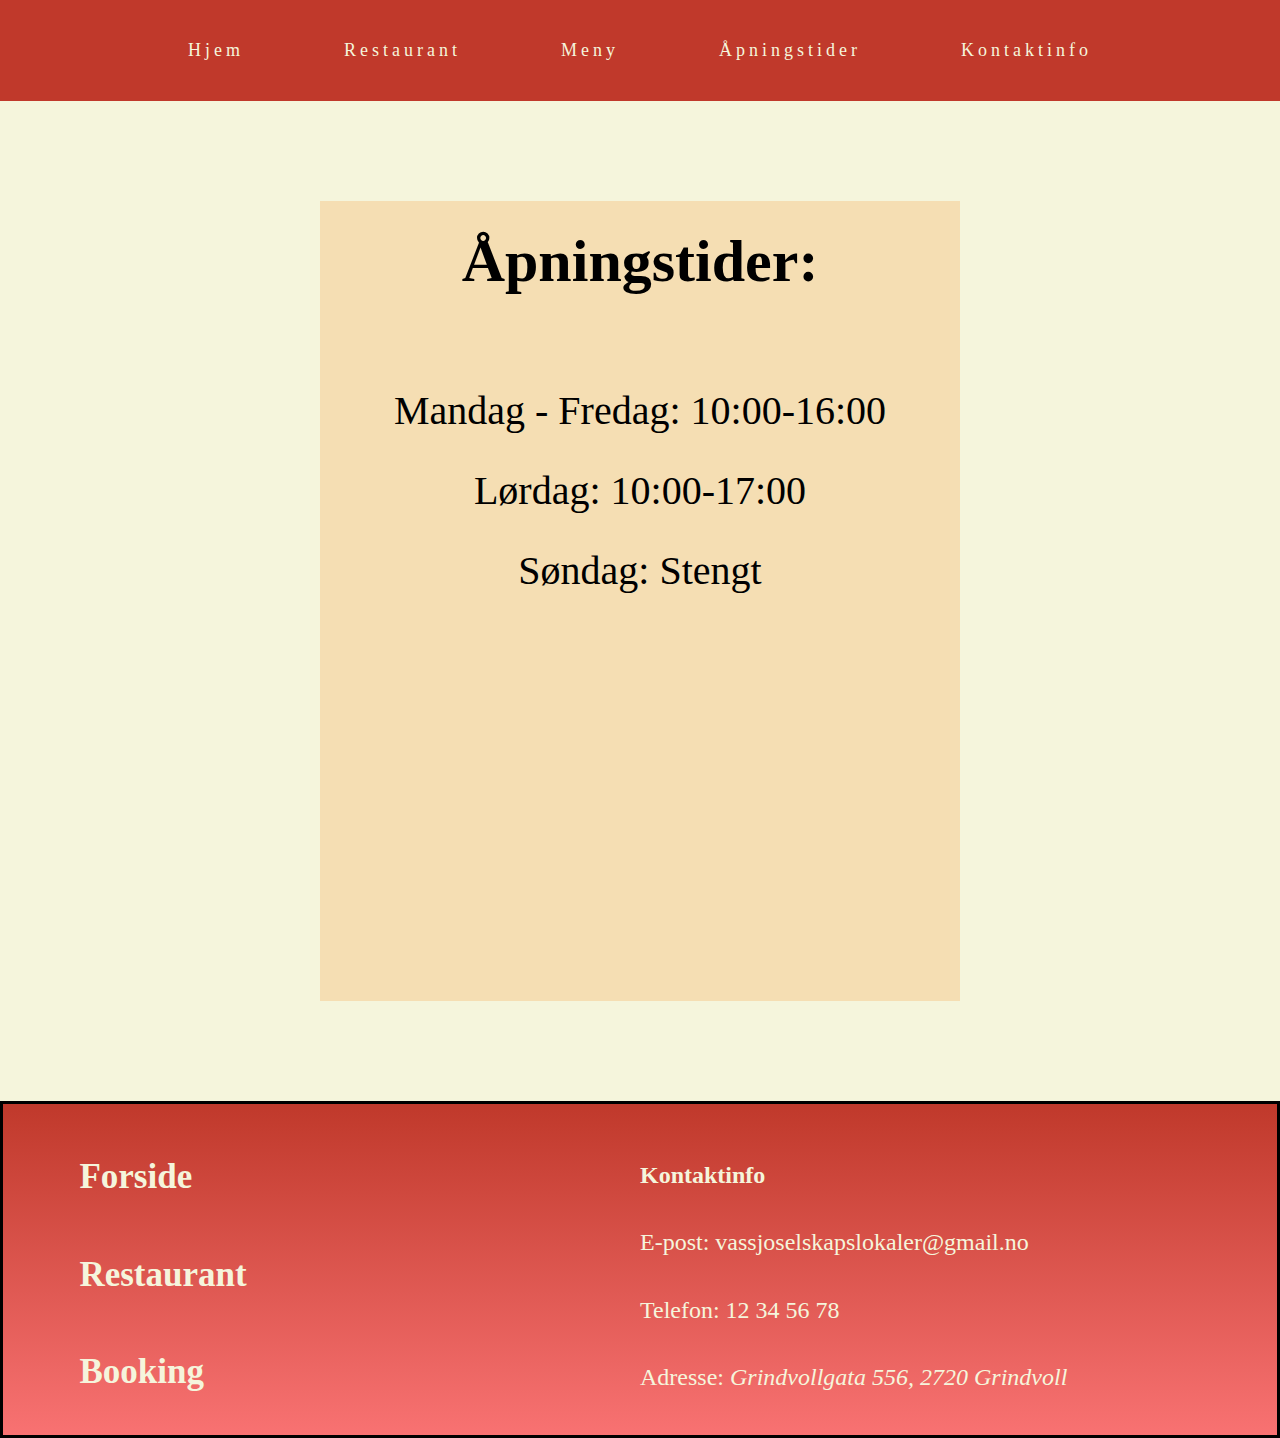
<file: Side3/HTML/Åpningstider.html>
<!DOCTYPE html>
<html lang="en">
<head>
    <meta charset="UTF-8">
    <meta http-equiv="X-UA-Compatible" content="IE=edge">
    <meta name="viewport" content="width=device-width, initial-scale=1.0">
    <title>Åpningstider</title>
    <link rel="stylesheet" href="/Side3/CSS/Åpningstider.css">
</head>
<body>
   
 
    <header>
        
        <div class="navbar">
        <a href="/Side1/HTML/index.html">Hjem</a>
        <a href="/Side3/HTML/Meny.html">Restaurant</a>
        <a href= "/Side3/HTML/Meny.html" href="#Meny">Meny</a>   
        <a href="/Side3/HTML/Åpningstider.html">Åpningstider</a>
        <a href=#kontaktinfo2>Kontaktinfo</a>
        </div>
       
    </header>
   
    

    <div class="åpningstider">

        <h2>
        Åpningstider:
        </h2>

        <p>
            <strong>Mandag - Fredag:</strong> 10:00-16:00 <br>
            <strong>Lørdag:</strong> 10:00-17:00 <br>
            <strong>Søndag:</strong> Stengt
        </p>
    </div>
    
    
    
    <footer>

        <div class="Links">
              
          <a href="/Side1/HTML/index.html">Forside</a>
          <a href="/Side3/HTML/Meny.html">Restaurant</a>
          <a href="/Side2/HTML/Booking.html">Booking</a>
        </div>
    
      <div class="footer">
        <p id="kontaktinfo2"> <b>Kontaktinfo</b><br>
        E-post:<a href="mailto:vassjoselskapslokaler@gmail.no"> vassjoselskapslokaler@gmail.no</a> <br>
           Telefon: 12 34 56 78<br>
           Adresse: <i>Grindvollgata 556, 2720 Grindvoll</i>
        </p>
      </div>
      </footer>
    
    
</body>
</html>
</file>
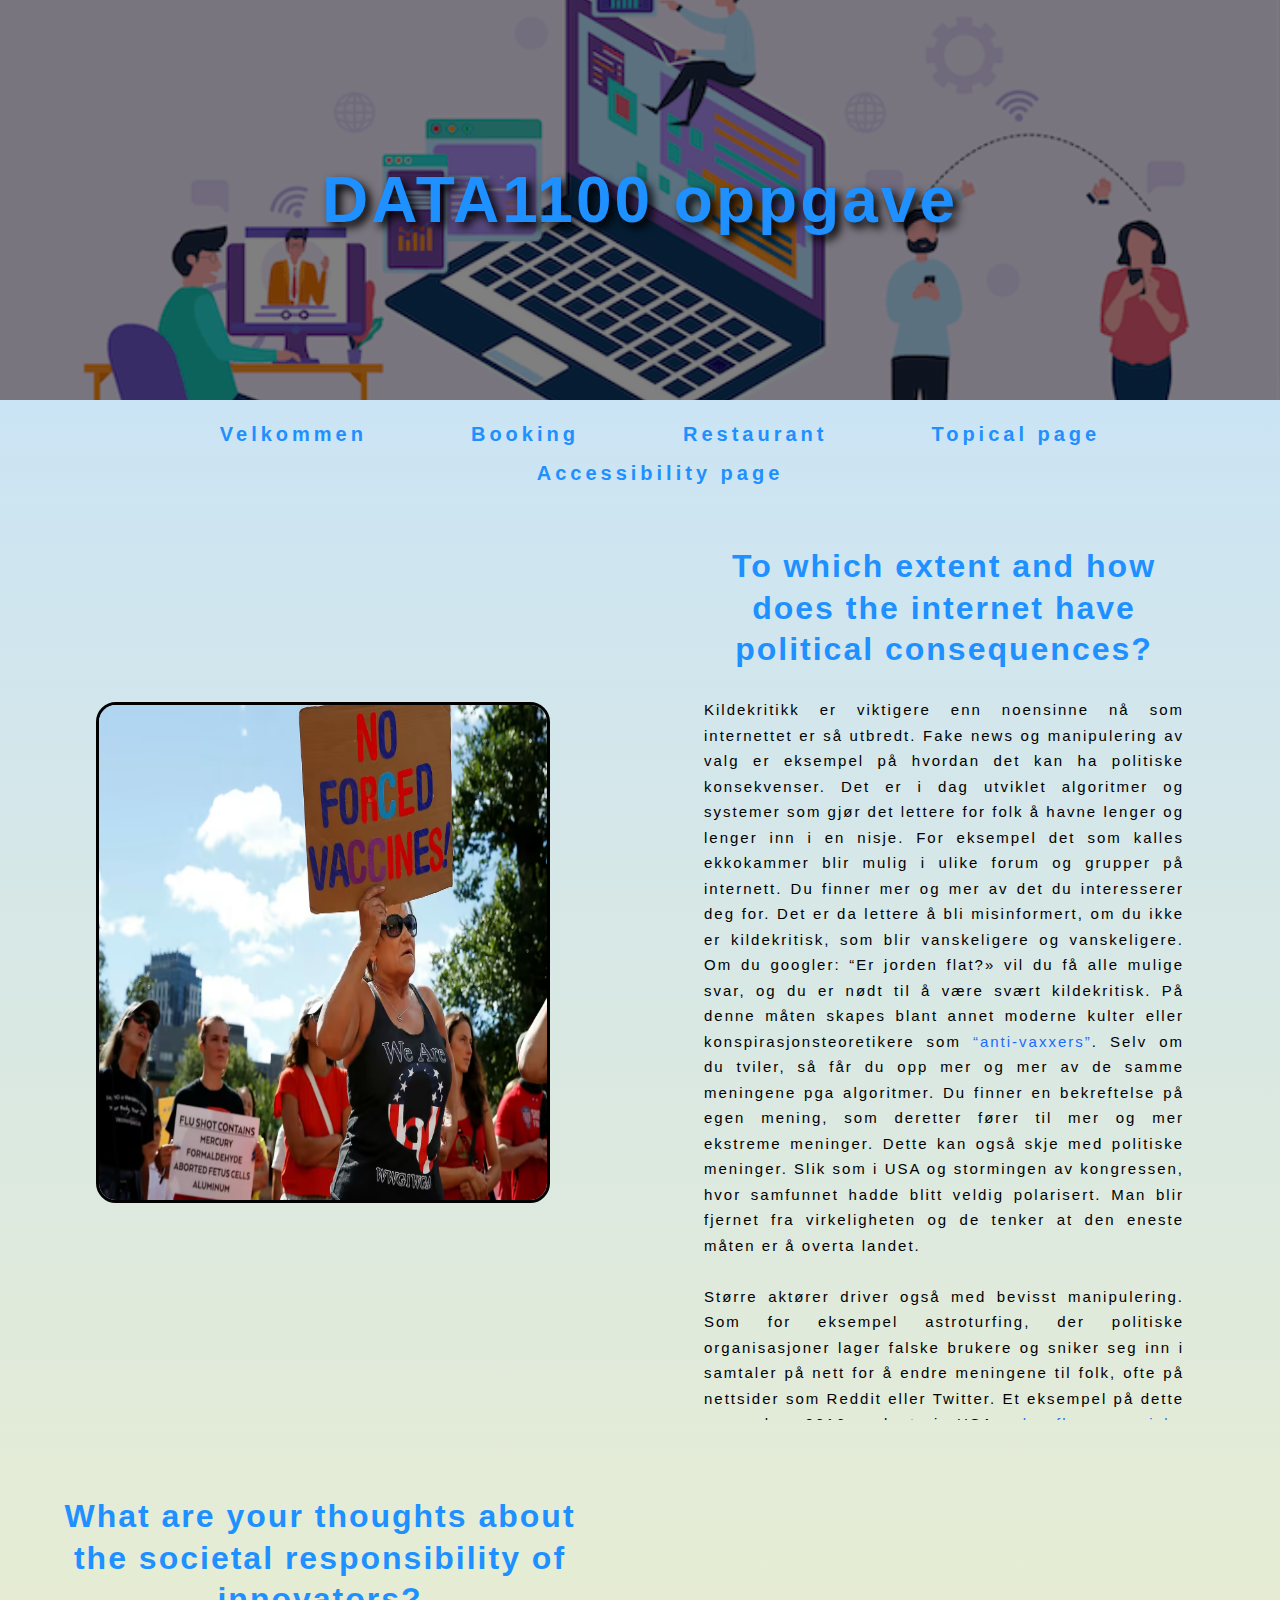
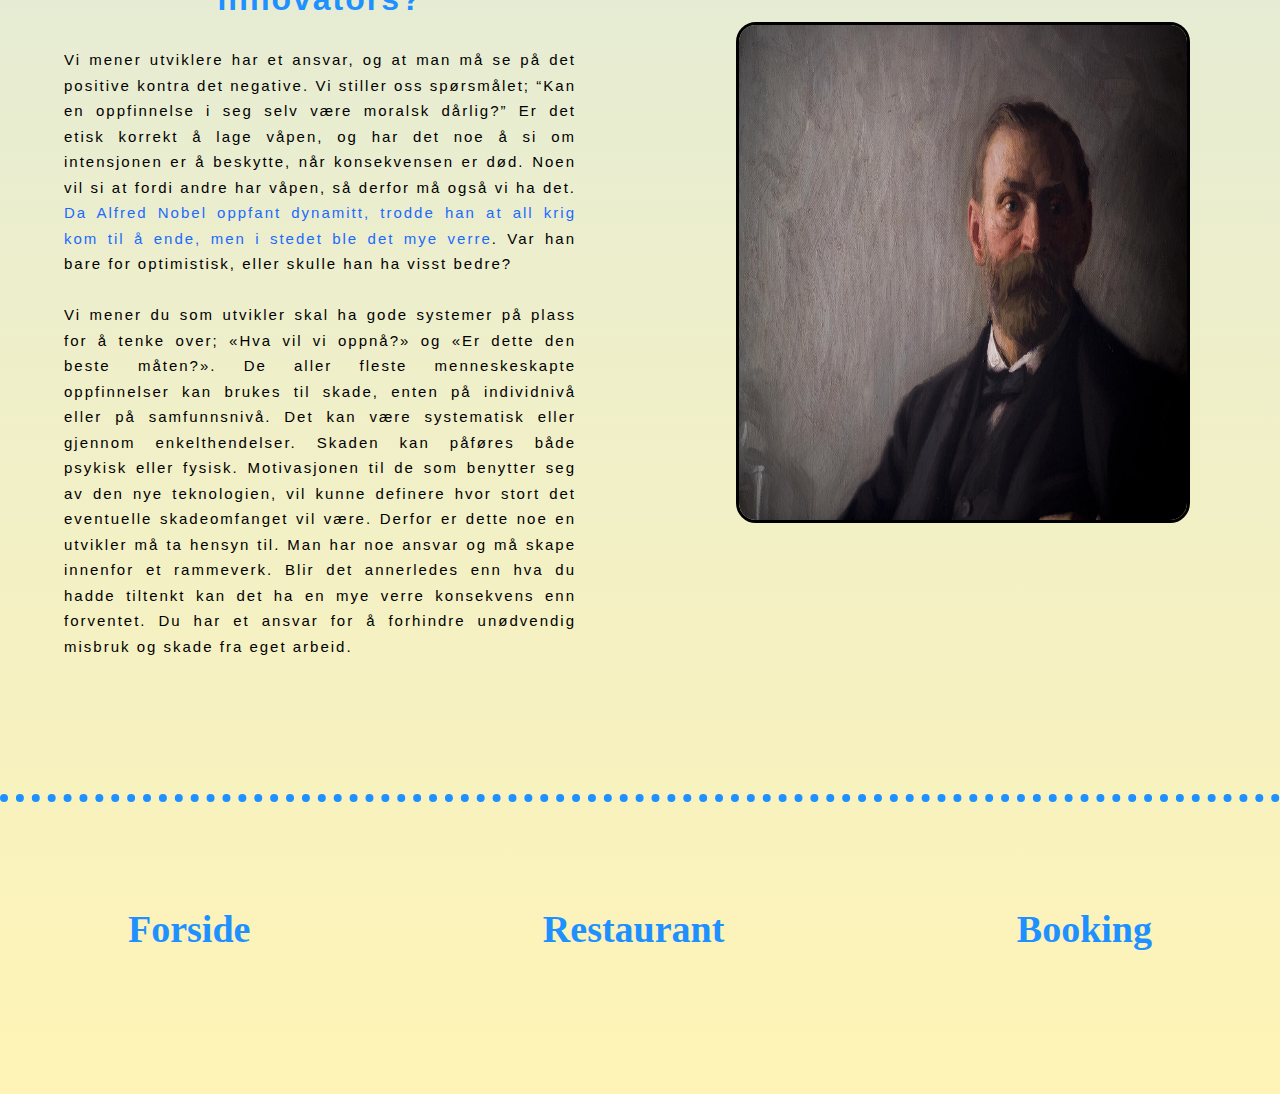
<file: Side4/HTML/fil.html>
<!DOCTYPE html>
<html lang="en">
<head>
  <meta charset="UTF-8">
  <meta http-equiv="X-UA-Compatible" content="IE=edge">
  <meta name="viewport" content="width=device-width, initial-scale=1.0">
  <title>Topical Page</title>
  <link rel="stylesheet" href="/Side4/CSS/fil.css">
</head>
<body>
  
  <header>
    
      <div class="Header-Image" title="Foto: Vantagecircle.com" alt="Technology_img"> 
        <div class="Main-Title">
          <h1>DATA1100 oppgave</h1>
        </div> 
      </div>

  </header>

    <div class="Navbar">
      <ul>
        <li><a href="/Side1/HTML/index.html">Velkommen</a></li>
        <li><a href="/Side2/HTML/Booking.html">Booking</a></li>
        <li><a href="/Side3/HTML/Meny.html">Restaurant</a></li>
        <li><a href="/Side4/HTML/fil.html">Topical page</a></li>
        <li><a href="/Side5/HTML/fil.html">Accessibility page</a></li>
      </ul>
    </div>

  <section class="DATA1100">
    
      <div class="container">
        <div class="topictext1">
          <h2>
            To which extent and how does the internet have political consequences?	
          </h2>
          Kildekritikk er viktigere enn noensinne nå som internettet er så utbredt. 
Fake news og manipulering av valg er eksempel på hvordan det kan ha politiske konsekvenser. Det er i dag utviklet algoritmer og systemer som gjør det lettere for folk å havne lenger og lenger inn i en nisje. 
For eksempel det som kalles ekkokammer blir mulig i ulike forum og grupper på internett. Du finner mer og mer av det du interesserer deg for. Det er da lettere å bli misinformert, om du ikke er kildekritisk, 
som blir vanskeligere og vanskeligere. Om du googler: “Er jorden flat?» vil du få alle mulige svar, og du er nødt til å være svært kildekritisk. På denne måten skapes blant annet moderne kulter eller 
konspirasjonsteoretikere som <a href="https://www.medicalnewstoday.com/articles/anti-vaxxer" target="_blank">“anti-vaxxers”</a>. Selv om du tviler, så får du opp mer og mer av de samme meningene pga algoritmer. Du finner en bekreftelse på egen mening, som deretter fører til mer og mer ekstreme meninger. Dette kan også skje med politiske meninger. Slik som i USA og stormingen av kongressen, hvor samfunnet hadde blitt veldig polarisert. Man blir fjernet fra virkeligheten og de tenker at den eneste måten er å overta landet.
<br>
<br>
Større aktører driver også med bevisst manipulering. Som for eksempel astroturfing, der politiske organisasjoner lager falske brukere og sniker seg inn i samtaler på nett for å endre meningene til folk, ofte på nettsider som Reddit eller Twitter. 
Et eksempel på dette er under 2016 valget i USA, <a href="https://time.com/5565991/russia-influence-2016-election/" target="_blank">da flere russiske organisasjoner sine folk utga seg for å være amerikanere, og gikk inn i samtaler for å rette folk mot hverandre og polarisere folket</a>. I Internasjonale konflikter brukes også denne metoden 
i form av propaganda. For eksempel russiske bots på Twitter, hvor intensjonen er å spre desinformasjon om invasjonen av Ukraina. Slike bots brukes også for å bidra til å skape større polarisering mellom de politiske motpartene i andre land. Dermed kan 
stater ha politisk innflytelse innenfor andre landegrenser.

          </p>
        </div>

        <div class="topicbilde1">
          <!--Bilde hentet fra: -->
          <img src="/Side4/Images/Anti-vax.png" class="topic-img1" alt="Anti_vax_demonstrator" title="Foto: Boston Globe via Getty Images">
        </div>
        
        <div class="topictext2">
          <h2>
            What are your thoughts about the societal responsibility of innovators?
          </h2>
          <p>
            Vi mener utviklere har et ansvar, og at man må se på det positive kontra det negative. Vi stiller oss spørsmålet; “Kan en oppfinnelse i seg selv være moralsk dårlig?” 
            Er det etisk korrekt å lage våpen, og har det noe å si om intensjonen er å beskytte, når konsekvensen er død. Noen vil si at fordi andre har våpen, så derfor må også vi ha det. 
            <a href="https://www.nobelprize.org/alfred-nobel/alfred-nobels-thoughts-about-war-and-peace/" target="_blank">Da Alfred Nobel oppfant dynamitt, trodde han at all krig kom til å ende, men i stedet ble det mye verre</a>. Var han bare for optimistisk, eller skulle han ha visst bedre?
            <br>
            <br>
            Vi mener du som utvikler skal ha gode systemer på plass for å tenke over; «Hva vil vi oppnå?» og «Er dette den beste måten?». De aller fleste menneskeskapte oppfinnelser 
            kan brukes til skade, enten på individnivå eller på samfunnsnivå. Det kan være systematisk eller gjennom enkelthendelser. Skaden kan påføres både psykisk eller fysisk. 
            Motivasjonen til de som benytter seg av den nye teknologien, vil kunne definere hvor stort det eventuelle skadeomfanget vil være. Derfor er dette noe en utvikler må ta hensyn til. Man har noe ansvar og må skape innenfor et rammeverk. Blir det annerledes enn hva du hadde tiltenkt kan det ha en mye verre konsekvens enn forventet. Du har et ansvar for å forhindre unødvendig misbruk og skade fra eget arbeid. 
          </p>
        </div>

        <div class="topicbilde2">
          <!--Bilde hentet fra: -->
          <img src="/Side4/Images/Alfred_Nobel.jpg" class="topic-img2" alt="Alfred_Nobel_Portrett" title="Foto: Alexander Mahmoud">
        </div>
        
      </div>
      
  </section>

  <footer>
    <div class="footer-info">  
        <a href="/Side1/HTML/index.html">Forside</a>
        <a href="/Side3/HTML/Meny.html">Restaurant</a>
        <a href="/Side2/HTML/Booking.html">Booking</a>
  </div>
  </footer>

   
   
  
</body>
</html>
</file>
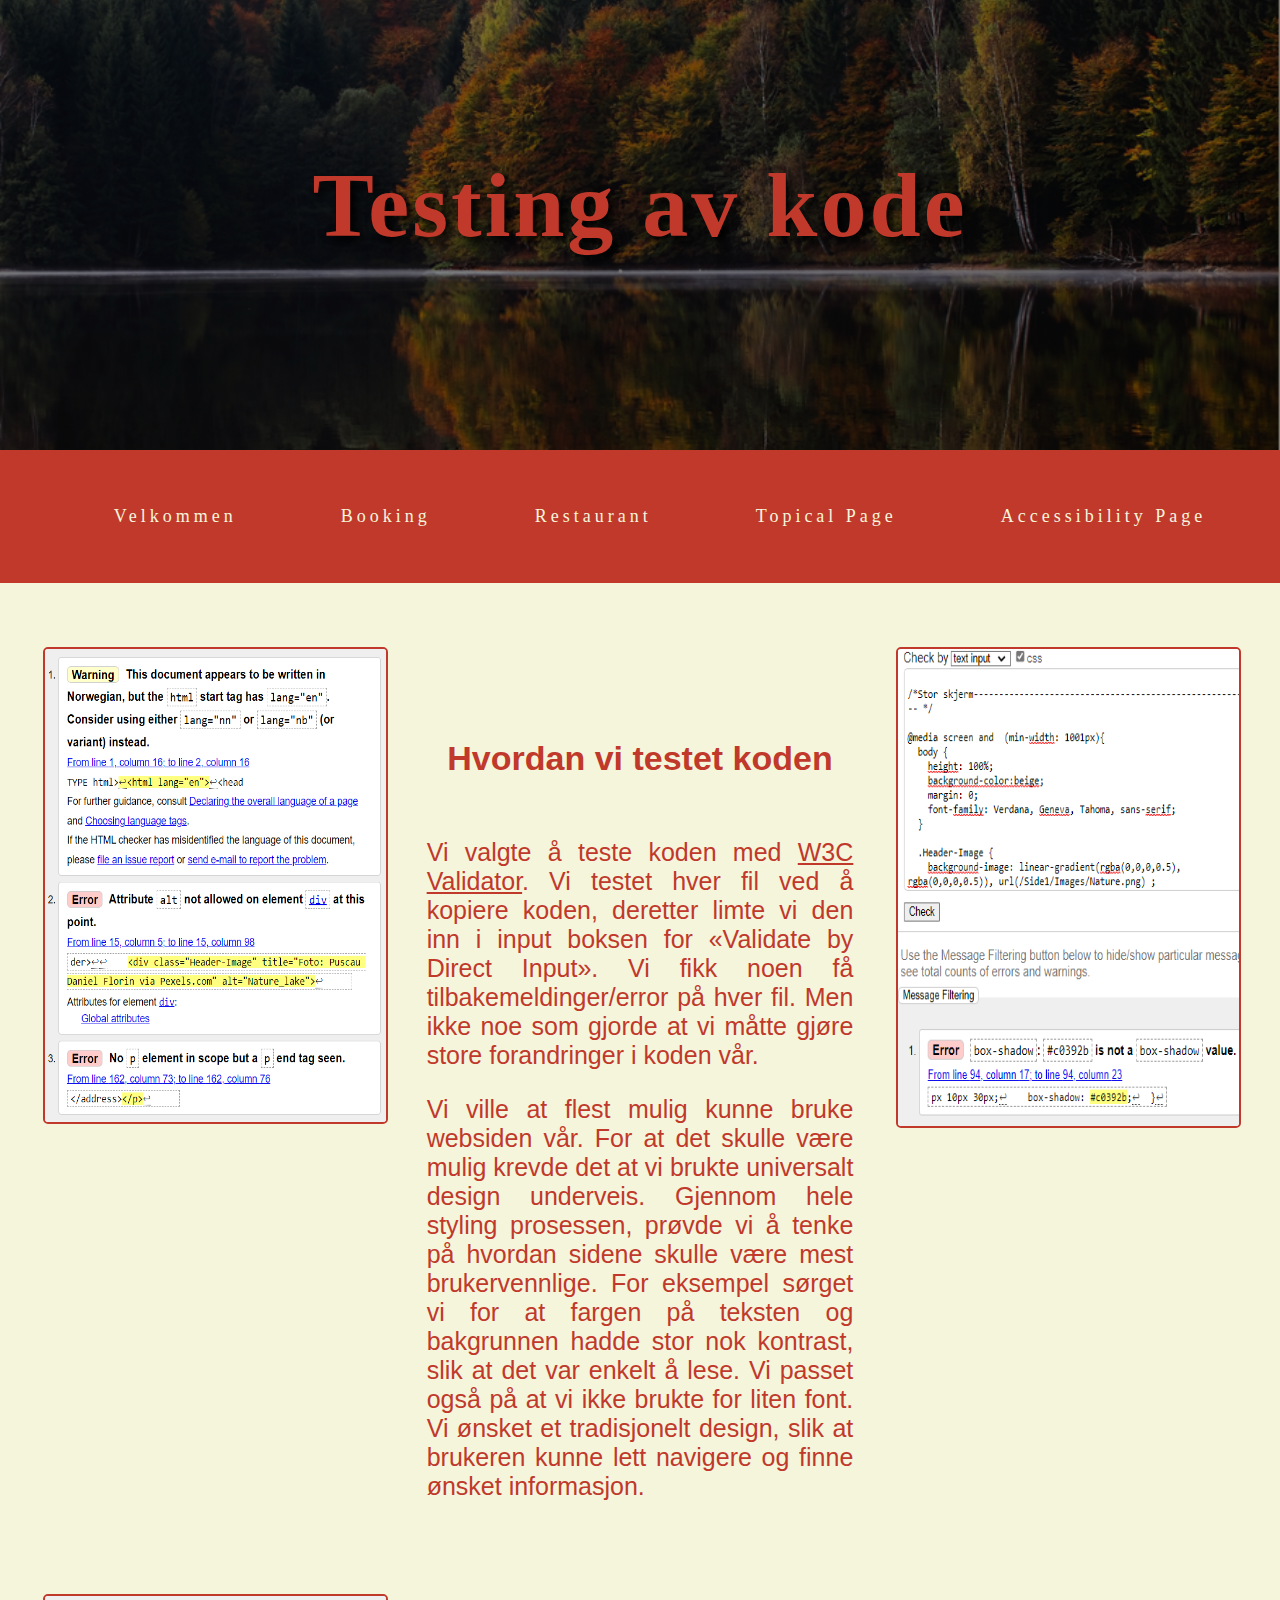
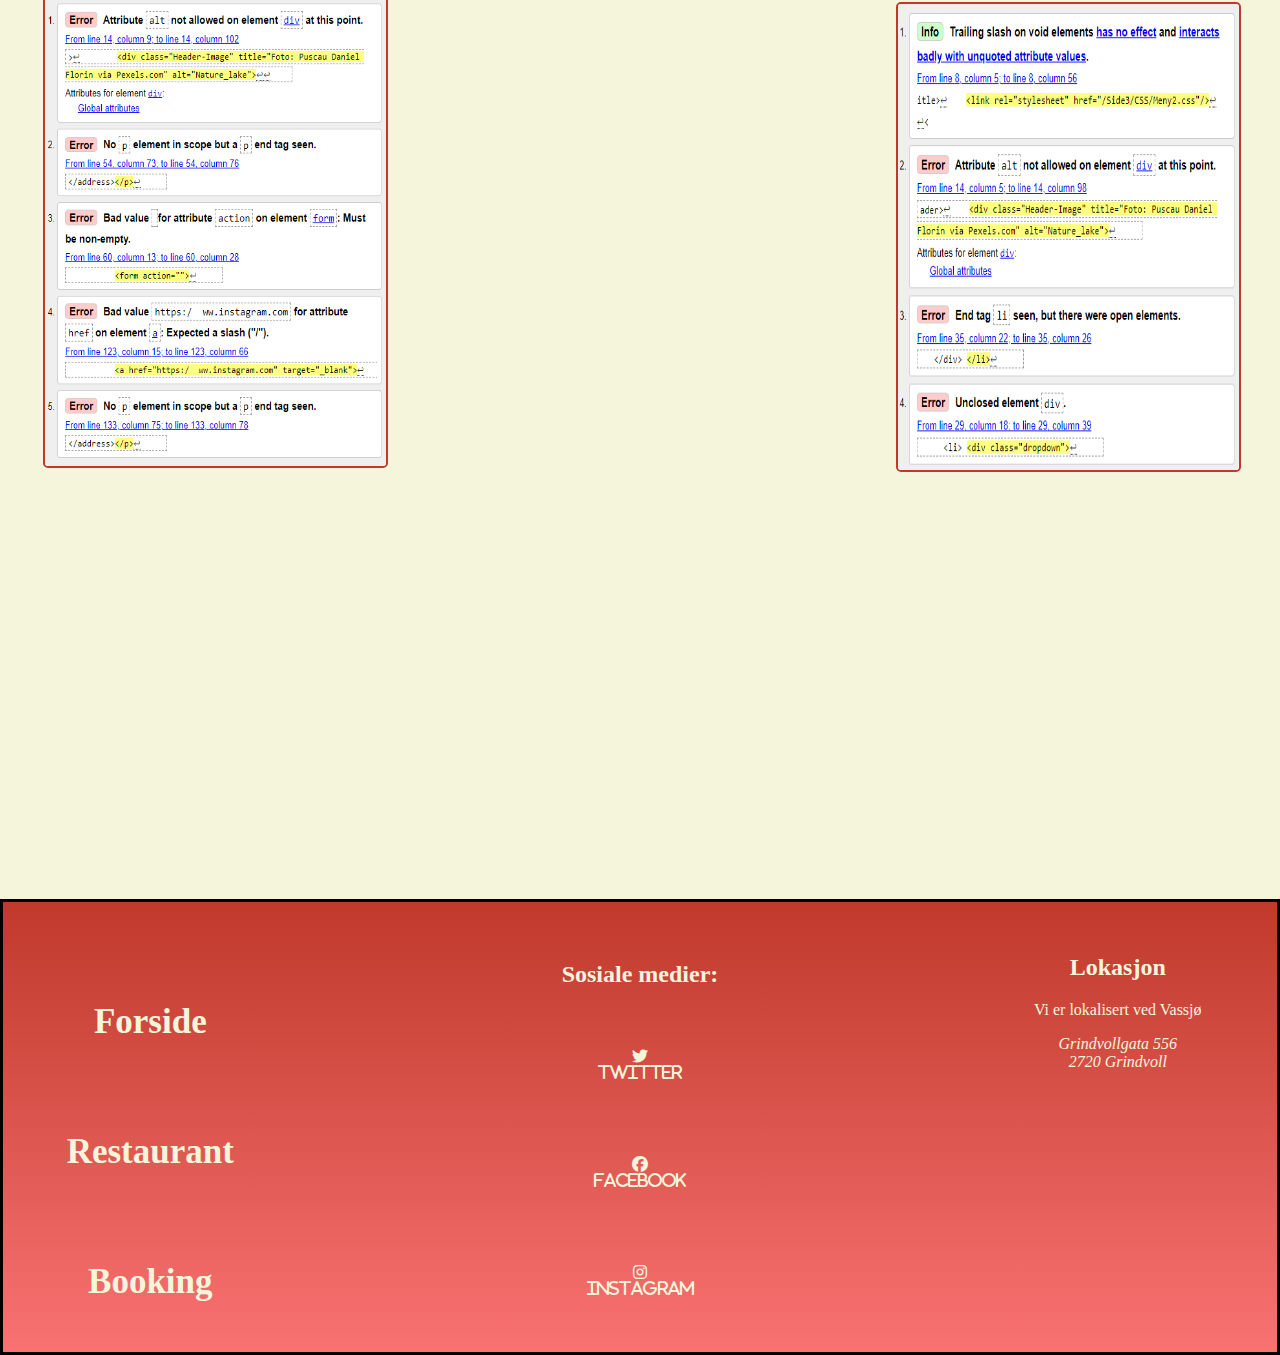
<file: Side5/HTML/fil.html>
<!DOCTYPE html>
<html lang="en">
<head>
  <meta charset="UTF-8">
  <meta http-equiv="X-UA-Compatible" content="IE=edge">
  <meta name="viewport" content="width=device-width, initial-scale=1.0">
  <title>Accessibility page</title>
  <link rel="stylesheet" href="/Side5/CSS/fil.css">
  <link rel="stylesheet" href="https://cdnjs.cloudflare.com/ajax/libs/font-awesome/6.2.1/css/all.min.css">
</head>
<body>
  
  <header>

    <div class="Header-Image" title="Foto: Puscau Daniel Florin via Pexels.com" alt="Nature_lake">
      <div class="Tittel">
        <h1>
          Testing av kode
        </h1>
      </div>
    </div>

  </header>

  <div class="navbar">
    <ul>
      <li> <a href="/Side1/HTML/index.html">Velkommen</a> </li>
      <li> <a href="/Side2/HTML/Booking.html">Booking</a> </li>
      <li> <a href="/Side3/HTML/Meny.html">Restaurant</a> </li>
      <li> <a href="/Side4/HTML/fil.html">Topical Page</a> </li>
      <li> <a href="/Side5/HTML/fil.html">Accessibility Page</a> </li>
    </ul>
  </div>
  

<div class="Innhold">
  <div class=Før_test>
    <!--Bilde hentet fra: -->
    <img src="/Side5/Images/testVelkommen.png" class="Testing-image1" alt="Testing">
    <img src="/Side5/Images/testBooking.png" class="Testing-image2" alt="Testing2">
  </div>

  <div class="Tekst">
    <h2>Hvordan vi testet koden</h2>
    <p>Vi valgte å teste koden med <a href="https://validator.w3.org/#validate_by_input">W3C Validator</a>. Vi testet hver fil ved å kopiere koden, 
      deretter limte vi den inn i input boksen for «Validate by Direct Input». Vi fikk noen få tilbakemeldinger/error på hver fil. Men ikke noe som 
      gjorde at vi måtte gjøre store forandringer i koden vår. 
    </p>
    <p>
      Vi ville at flest mulig kunne bruke websiden vår. For at det skulle være mulig krevde det at vi brukte universalt design underveis. Gjennom hele styling 
      prosessen, prøvde vi å tenke på hvordan sidene skulle være mest brukervennlige. For eksempel sørget vi for at fargen på teksten og bakgrunnen hadde stor 
      nok kontrast, slik at det var enkelt å lese. Vi passet også på at vi ikke brukte for liten font. Vi ønsket et tradisjonelt design, slik at brukeren kunne 
      lett navigere og finne ønsket informasjon.
      
    </p>
  </div>

  <div class="Etter_test">
    <!--Bilde hentet fra: -->
    <img src="/Side5/Images/testCSS.png" class="Testing-image3" alt="Testing3">
    <img src="/Side5/Images/testMeny.png" class="Testing-image4" alt="Testing4">
  </div>
</div>


<footer>
    
  <div class="Footer-info">
    
    <div class="Links">
      
      <a href="/Side1/HTML/index.html">Forside</a>
      <a href="/Side3/HTML/Meny.html">Restaurant</a>
      <a href="/Side2/HTML/Booking.html">Booking</a>
    </div>

    <div class="Socials">
    <h2>
      Sosiale medier:
    </h2>

         <!--Ikoner importert fra https://cdnjs.cloudflare.com/ajax/libs/font-awesome/6.2.1/css/all.min.css-->
      <div class="Twitter">
        <a href="https://www.twitter.com" target="_blank">
          <i class="fa-brands fa-twitter" id="twitter-logo"> <br> Twitter</i>  
        </a>
      </div>
      <br>

      <div class="Facebook">
        <a href="https://www.facebook.com" target="_blank">
          <i class="fa-brands fa-facebook" id="facebook-logo"> <br> Facebook</i>
        </a>
      </div>
      <br>

     <div class="Instagram">
        <a href="https://www.instagram.com" target="_blank">
          <i class="fa-brands fa-instagram" id="instagram-logo"> <br> Instagram</i>
        </a>
      </div>
    </div>

    <div class="kart">
        <!--Kopiert kode lenke fra google maps-->
        <h2>Lokasjon</h2>
        <p>Vi er lokalisert ved Vassjø <br>
            <address>Grindvollgata 556 <br> 2720 Grindvoll</address></p>
            <iframe id="adresse-kart" src="https://www.google.com/maps/embed?pb=!1m18!1m12!1m3!1d3954.4148189642474!2d10.484187997680344!3d60.293100208888!2m3!1f0!2f0!3f0!3m2!1i1024!2i768!4f13.1!3m3!1m2!1s0x4641a5badd7d4727%3A0xa54e046b92b5a4af!2sGrindvollgata%2C%202720%20Grindvoll!5e0!3m2!1sno!2sno!4v1669971338626!5m2!1sno!2sno"></iframe>
    </div>
  </div>
</footer>

</body>
</html>
</file>
<file: Side1/CSS/fil.css>
/*Stor skjerm------------------------------------------------------------ */

@media screen and  (min-width: 1001px){
  body {
    height: 100%;
    background-color:beige;
    margin: 0;  
    font-family: Verdana, Geneva, Tahoma, sans-serif;
  }
  
  .Header-Image {
    background-image: linear-gradient(rgba(0,0,0,0.5), rgba(0,0,0,0.5)), url(/Side1/Images/Nature.png) ;
    height: 50vh;
    width: 100%;
    background-repeat: no-repeat;
    background-size: cover;
    background-position: center;
    position: relative;
    display: inline-block;
    text-align: center;
  }
  
  .Main-Title{
    position: relative;
    text-shadow: 5px 5px 10px black;
    letter-spacing: 3px;
    color:#c0392b;
    font-size: 36px;
    top: 20%;
  }
  
  .navbar {
    width: 100%;
    line-height: 80px;
    background-color: #c0392b;
    text-align: center;
    display: inline-block;
    align-items: center;
  }
  
  li {
    list-style: none;
    display: inline-block;
  }
  
  .navbar a{
    text-decoration: none;
    font-size: 18px;
    color: beige;
    padding: 8px;
    letter-spacing: 4px;
    margin-left: 8px;
    margin-right: 8px;
  }
  
  .navbar a:hover{
    background-color: white;
    color: #130f40;
    border-radius: 20px;
    border-style: solid;
  }


  /*Main*/
  
  h2{
    text-decoration: underline;
    text-align: center;
  }
  
  .container{
    display: grid;
    grid-template-columns: 240px 240px 1fr;
    margin-top: 50px;
    line-height: 26px;
    position: relative;
  }
  
  .Restaurant-info{
    width: 220px;
    padding-left: 15px;
    padding-right: 15px;
    margin-top: 30px;
    border-style: solid;
    border-width: 6px;
    border-color: #c0392b;
    color: #c0392b;
    border-radius: 6px;
  }
  
  .Restaurant-info:hover{
    box-shadow: 0px 10px 30px;
    box-shadow: #c0392b;
  }
  
  .Restaurant-info p{
    font-size: 18px;
    font-weight: 200;
  }
  
  #p1{
    position: relative;
    margin-top: 12px;
    margin-bottom: 80px;
    line-height: 2.2em;
   
  }
  
  #p2{
   position: relative;
   margin-top: 80px;
   line-height: 2.2em;
  }
  
  #p2 a{
    font-weight: 500;
    color: #c0392b;
  }
  
  #p2 a:hover{
    zoom: 1.5;
    text-shadow: 5px 5px 10px black;
  }
  
  
  hr {
    width: 100%;
  }
  
  .utsikt {
    height: 250px;
    width: 250px;
    margin-left: 22%;
    margin-top: 400px;
    border-style: solid;
    border-width: 3px;
    border-radius: 250px;
    border-color: #c0392b;
  }
  
  .bryllup,.fest,.konfirmasjon{
    height: 175px;
    width: 175px;
    border-style: solid;
    margin-left: 50px;
    border-width: 3px;
    border-radius: 175px;
  }
  
  
  .Booking-utvalg {
    margin-left: 100px;
    border-style: solid;
    border-width: 6px;
    border-radius: 6px;
    margin-top: 30px;
    color: #c0392b; 
    font-size: 18px;
    font-weight: 200;
  }
  
  .Booking-utvalg:hover {
    box-shadow: 0px 10px 30px;
  }
  
  .Booking-utvalg a{
    text-shadow: 5px 5px 10px black;
  }
  
  .Booking-utvalg a:hover{
    zoom: 1.5;
    text-shadow: 5px 5px 10px black;
  }
  
  .Bryllups-mottakelse {
    display: grid;
    grid-template-columns: 250px 500px;
    row-gap: 25px;
    column-gap: 25px;
    padding-top: 50px;
    align-items: center;
  }
  
  .Bryllups-Info {
    border-style:dotted;
    border-radius: 20px;
    border-width: 4px;
    padding-left: 10px;
    padding-right: 10px;
    padding-top: 5px;
    padding-bottom: 5px;
    text-align: justify; 
  }
  
  .Fest {
    display: grid;
    grid-template-columns: 500px 250px;
    row-gap: 25px;
    column-gap: 20px;
    padding-top: 50px;
    margin-left: 60px;
    align-items: center;
  }
  
  .Fest-Info {
    border-style:dotted;
    border-radius: 20px;
    border-width: 4px;
    padding-left: 10px;
    padding-right: 10px;
    padding-top: 5px;
    padding-bottom: 5px;
    text-align: justify;
  }
  
  .Konfirmasjonsfest {
    display: grid;
    grid-template-columns: 250px 500px;
    row-gap: 25px;
    column-gap: 25px;
    padding-top: 50px;
    padding-bottom: 50px;
    align-items: center;
  }
  
  .Konfirmasjons-Info {
    border-style:dotted;
    border-radius: 20px;
    border-width: 4px;
    padding-left: 10px;
    padding-right: 10px;
    padding-top: 5px;
    padding-bottom: 5px;
    text-align: justify;
  }
  
  .Bryllups-Info a, .Fest-Info a, .Konfirmasjons-Info a{
    text-decoration: underline;
    font-style: italic;
    font-size: 28px;
    color: azure;
  }

  
  /*footer*/

  footer {
    margin-top: 200px;
    background-image: linear-gradient(#c0392b, rgb(248, 114, 114));
    border-style: solid;
    display: grid;
    grid-template-columns: 1fr;
    grid-template-rows: 1fr;
  }
  
  
  .Footer-info {
  display: grid;
  grid-template-columns: 1fr 2fr 1fr;
  height: 450px;
  text-align: center;
  align-items: center;
  }
  
  .Links{
    display: grid;
    grid-template-columns: 1fr;
    grid-template-rows: 1fr 1fr 1fr;
    width: 20px;
    row-gap: 20px;
    margin-top: 10px;
    line-height: 2em;
    font-size: 35px;
    padding-left: 20%;
  }
  
  .Links a{
    color: beige;
    font-weight: 700;
    text-decoration: none;
    padding-top: 40px;
  }
  
  .Links a:hover{
    zoom: 1.2;
  }
  
  #twitter-logo, #facebook-logo, #instagram-logo {
    height: 50px;
    margin-top: 40px;
    color: beige;
  }
  
  #twitter-logo:hover, #facebook-logo:hover, #instagram-logo:hover{
    zoom: 1.2;
  }
  
  .Socials{
    color: beige;
  }
  
  .kart{
  color: beige;
  }
  
  #adresse-kart{
    height: 200px;
    margin-top: 30px;  
    border: none;
  }
  
  #adresse-kart:hover{
    zoom: 1.2;
  }
}


/*Medium skjerm------------------------------------------------------------ */

@media screen and (max-width: 1000px)
{
  body {
    height: 100%;
    background-color:beige;
    margin: 0;
    padding: 0;  
  }
  
  .Header-Image {
    background-image: linear-gradient(rgba(0,0,0,0.5), rgba(0,0,0,0.5)), url(/Side1/Images/Nature.png);
    height: 30vh;
    width: 100%;
    margin-bottom: 0px;
    background-repeat: no-repeat;
    background-size: cover;
    background-position: center;
    position: relative;
    display: inline-block;
    text-align: center;
  }
  
  .Main-Title{
    position: relative;
    text-shadow: 5px 5px 10px black;
    letter-spacing: 3px;
    color:#c0392b;
    font-size: 26px;
    margin-top: 8%;
  }
  
  .navbar {
    width: 100%;
    line-height: 1.8em; 
    background-color: #c0392b;
    display: inline-block;
    text-align: center;
  }
  
  li {
    list-style: none;
    display: inline-block;
  }
  
  .navbar a{
    text-decoration: none;
    font-size: 12px;
    font-family: Verdana, Geneva, Tahoma, sans-serif;
    font-weight: 500;
    color: beige;
    padding: 10px;
    letter-spacing: 3px;
    margin-left: 10px;
    margin-right: 10px;
    text-align: center;
  }
  
  .navbar a:hover{
    background-color: white;
    color: #130f40;
    border-radius: 20px;
    border-style: solid;
  }
  
  h2{
    text-decoration: underline;
    text-align: center;
  }
  
  .Restaurant-info{
    width: 50%;
    margin-left: 25%;
    margin-right: 25%;
    padding-left: 15px;
    padding-right: 15px;
    margin-top: 30px;
    border-style: solid;
    border-width: 2px;
    border-color: #c0392b;
    color: #c0392b;
    border-radius: 6px;
    align-items: center;
    display: block;
  }
  
  .Restaurant-info p{
    font-size: 20px;
    font-weight: 600;
  }
  
  #p1{
    position: relative;
    margin-top: 12px;
    margin-bottom: 80px;
    line-height: 1.7em;
  }
  
  #p2{
   position: relative;
   margin-top: 80px;
   line-height: 1.7em;
  }
  
  #p2 a{
    color:#c0392b;
  }
  
  #p2 a:hover{
    zoom: 1.5;
    text-shadow: 5px 5px 10px black;
  }
  
  
  .utsikt {
    height: 180px;
    width: 50%;
    margin-left: 25%; 
    margin-top: 5%;
    border-style: solid;
    border-width: 2px;
    border-radius: 60px;
    border-color: #c0392b;
  }
  
  .bryllup,.konfirmasjon {
    height: 175px;
    width: 175px;
    border-style: solid;
    margin-left: 12%;
    border-width: 3px;
    border-radius: 130px;
  }

  .fest{
    margin-right: 10px;  
    border-style: solid;
    height: 175px;
    width: 175px;
    border-width: 3px;
    border-radius: 130px;
  }

  .Booking-utvalg {
    width: 90%;
    margin-left: 4%;
    border-style: solid;
    border-width: 2px;
    border-radius: 6px;
    margin-top: 30px;
    color: #c0392b; 
    font-size: 22px;
    font-weight: 700;
  }
  
  .Booking-utvalg a{
    text-shadow: 5px 5px 10px black;
  }
  
  .Booking-utvalg a:hover{
    zoom: 1.5;
    text-shadow: 5px 5px 10px black;
  }
  
  .Bryllups-mottakelse {
    display: grid;
    grid-template-columns: 1fr 2fr;
    padding-top: 50px;
    align-items: center;
  }
  
  .Bryllups-Info {
    border-style:dotted;
    border-radius: 20px;
    border-width: 4px;
    padding-left: 10px;
    padding-right: 10px;
    padding-top: 5px;
    padding-bottom: 5px;
    text-align: justify; 
    width: 70%;
    margin-left: 15%;
  }
  
  .Fest {
    display: grid;
    grid-template-columns: 2fr 1fr;
    padding-top: 50px;
    align-items: center;
  }
  
  .Fest-Info {
    border-style:dotted;
    border-radius: 20px;
    border-width: 4px;
    padding-left: 10px;
    padding-right: 10px;
    padding-top: 5px;
    padding-bottom: 5px;
    text-align: justify;
    width: 70%;
    margin-left: 15%;
  }
  
  .Konfirmasjonsfest {
    display: grid;
    grid-template-columns: 1fr 2fr;
    padding-top: 50px;
    padding-bottom: 50px;
    align-items: center;
  }
  
  .Konfirmasjons-Info {
    border-style:dotted;
    border-radius: 20px;
    border-width: 4px;
    padding-left: 10px;
    padding-right: 10px;
    padding-top: 5px;
    padding-bottom: 5px;
    text-align: justify;
    width: 70%;
    margin-left: 15%;
  }
  
  .Bryllups-Info a, .Fest-Info a, .Konfirmasjons-Info a{
    text-decoration: underline;
    font-style: italic;
    font-size: 28px;
    color: azure;
  }
  
  footer {
    margin-top: 10%;
    height: 35%;
    background-image: linear-gradient(#c0392b, rgb(248, 114, 114));
    border-style: solid;
    display: grid;
    grid-template-columns: 1fr;
    grid-template-rows: 1fr;
  }
  
  
  .Footer-info {
  display: grid;
  grid-template-columns: 1fr 2fr 1fr;
  text-align: center;
  align-items: baseline;
  }
  
  .Links{
    display: grid;
    grid-template-columns: 1fr;
    grid-template-rows: 1fr 1fr 1fr;
    row-gap: 20px;
    margin-top: 5%;
    margin-right: 10px;
    line-height: 2em;
    font-size: 22px;
    padding-left: 10%;
  }
  
  .Links a{
    color: beige;
    font-weight: 700;
    text-decoration: none;
    padding-top: 40px;
  }
  
  .Links a:hover{
    zoom: 1.2;
  }

  .Socials{
    color: beige;
  }

  #twitter-logo, #facebook-logo, #instagram-logo {
    height: 50%;
    margin-top: 8%;
    width: 50%;
    color: beige;
  }
  
  #twitter-logo:hover, #facebook-logo:hover, #instagram-logo:hover{
    zoom: 1.2;
  }
  
  .kart{
    height: 90%;
    color: beige;
  }

  #adresse-kart{
    width: 70%;
    height: 30%;
    margin-top: 30px;  
    border: none;
  }
  
  #adresse-kart:hover{
    zoom: 1.2;
  }

}

/*Liten skjerm------------------------------------------------------------ */

@media screen and (max-width: 420px){
  body {
    height: 100%;
    background-color:beige;
    margin: 0;
    padding: 0;  
  }
  
  .Header-Image {
    background-image: linear-gradient(rgba(0,0,0,0.5), rgba(0,0,0,0.5)), url(/Side1/Images/Nature.png);
    height: 15vh;
    width: 100%;
    margin-bottom: 0px;
    background-repeat: no-repeat;
    background-size: cover;
    background-position: center;
    position: relative;
    display: inline-block;
    text-align: center;
  }
  
  .Main-Title{
    position: relative;
    text-shadow: 5px 5px 10px black;
    letter-spacing: 3px;
    color:#c0392b;
    font-size: 14px;
    margin-top: 12%;
  }
  
  .navbar {
    width: 100%;
    line-height: 0.8em; 
    background-color: #c0392b;
    display: inline-block;
    text-align: center;
    position: relative;
  }
  
  li {
    list-style: none;
    display: block;
  }
  
  .navbar a{
    text-decoration: none;
    font-size: 12px;
    font-family: Verdana, Geneva, Tahoma, sans-serif;
    font-weight: 500;
    color: beige;
    letter-spacing: 3px;
    text-align: center;
    display: block;
    border: solid 2px beige;
    margin-left: 8%;
    margin-right: 20%;
  }
  
  .navbar a:hover{
    background-color: white;
    color: #130f40;
    border-radius: 20px;
    border-style: solid;
  }
  
  h2{
    text-decoration: none;
    text-align: center;
    font-size: 25px;
  }
  
  .Restaurant-info{
    width: 70%;
    margin-left: 10%;
    margin-right: 15%;
    padding-left: 15px;
    padding-right: 15px;
    margin-top: 30px;
    border-style: solid;
    border-width: 2px;
    border-color: #c0392b;
    color: #c0392b;
    border-radius: 6px;
    align-items: center;
    display: block;
  }
  
  .Restaurant-info p{
    font-size: 20px;
    font-weight: 100;
  }
  
  #p1{
    position: relative;
    margin-top: 12px;
    margin-bottom: 80px;
    line-height: 1.6em;
  }
  
  #p2{
   position: relative;
   margin-top: 80px;
   line-height: 1.6em;
  }
  
  #p2 a{
    color:#c0392b;
    font-weight: 500;
  }
  
  #p2 a:hover{
    zoom: 1.5;
    text-shadow: 5px 5px 10px black;
  }
  
  
  .utsikt {
    height: 180px;
    width: 50%;
    margin-left: 25%; 
    margin-top: 5%;
    border-style: solid;
    border-width: 2px;
    border-radius: 60px;
    border-color: #c0392b;
  }
  
  .bryllup,.konfirmasjon {
    height: 100px;
    width: 100px;
    border-style: solid;
    margin-left: 12%;
    border-width: 3px;
    border-radius: 130px;
  }

  .bryllup:hover, .fest:hover .konfirmasjon:hover{
    border-style: solid;
    border-width: 1px;
    zoom: 1.7;
    height: 100%;
    width: 200%;
    z-index: 4;
  }

  .fest{
    margin-right: 10px;  
    border-style: solid;
    height: 100px;
    width: 100px;
    border-width: 3px;
    border-radius: 130px;
  }

  .Booking-utvalg {
    width: 90%;
    margin-left: 4%;
    border-style: solid;
    border-width: 2px;
    border-radius: 6px;
    margin-top: 30px;
    color: #c0392b; 
    font-size: 20px;
    font-weight: 100;
  }
  
  .Booking-utvalg a{
    text-shadow: 5px 5px 10px black;
  }
  
  .Booking-utvalg a:hover{
    zoom: 1.5;
    text-shadow: 5px 5px 10px black;
  }
  
  .Bryllups-mottakelse {
    display: grid;
    grid-template-columns: 1fr 2fr;
    padding-top: 50px;
    align-items: center;
  }
  
  .Bryllups-Info {
    border-style:dotted;
    border-radius: 20px;
    border-width: 4px;
    padding-left: 10px;
    padding-right: 10px;
    padding-top: 5px;
    padding-bottom: 5px;
    text-align: justify; 
    width: 70%;
    margin-left: 15%;
  }
  
  .Fest {
    display: grid;
    grid-template-columns: 2fr 1fr;
    padding-top: 50px;
    align-items: center;
  }
  
  .Fest-Info {
    border-style:dotted;
    border-radius: 20px;
    border-width: 4px;
    padding-left: 10px;
    padding-right: 10px;
    padding-top: 5px;
    padding-bottom: 5px;
    text-align: justify;
    width: 70%;
    margin-left: 15%;
  }
  
  .Konfirmasjonsfest {
    display: grid;
    grid-template-columns: 1fr 2fr;
    padding-top: 50px;
    padding-bottom: 50px;
    align-items: center;
  }
  
  .Konfirmasjons-Info {
    border-style:dotted;
    border-radius: 20px;
    border-width: 4px;
    padding-left: 10px;
    padding-right: 10px;
    padding-top: 5px;
    padding-bottom: 5px;
    text-align: justify;
    width: 70%;
    margin-left: 15%;
  }
  
  .Bryllups-Info a, .Fest-Info a, .Konfirmasjons-Info a{
    text-decoration: underline;
    font-style: italic;
    font-size: 28px;
    color: azure;
  }
  
  footer { 
    height: 45%;
    background-image: linear-gradient(#c0392b, rgb(248, 114, 114));
    border-style: solid;
    display: grid;
    grid-template-columns: 1fr;
    grid-template-rows: 1fr;
  }
  
  
  .Footer-info {
  display: grid;
  grid-template-columns: 1fr 2fr 2fr;
  column-gap: 10px;
  text-align: center;
  align-items: baseline;
  }
  
  .Links{
    display: grid;
    grid-template-columns: 1fr;
    grid-template-rows: 1fr 1fr 1fr;
    row-gap: 20px;
    margin-right: 10px;
    line-height: 2.6em;
  }
  
  .Links a{
    color: beige;
    font-weight: 700;
    text-decoration: none;
    padding-top: 40px;
    font-size: 20px;
  }
  
  .Links a:hover{
    zoom: 1.2;
  }

  .Socials{
    color: beige;
  }

  .Socials h2{
    font-size: 18px;
    text-decoration: underline;
  }
  

  #twitter-logo, #facebook-logo, #instagram-logo {
    height: 10%;
    line-height: 1.7em;
    width: 100%;
    color: beige;
    font-size: 15px;
  }
  
  #twitter-logo:hover, #facebook-logo:hover, #instagram-logo:hover{
    zoom: 1.2;
    border-style: solid;
    border-width: 2px;
    border-color: beige;
    border-radius: 20px;
  }
  
  
  .kart{
    height: 90%;
    color: beige;
    line-height: 1.1em;
    font-size: 14px;
  }

  .kart h2{
    font-size: 20px;
  }

  #adresse-kart{
    width: 80%;
    height: 40%;
    margin-top: 30px;  
    border: none;
  }
  
  #adresse-kart:hover{
    zoom: 1.1;
  }
}
</file>
<file: Side2/CSS/Booking.css>
body {
    margin: 0;
    height: 100%;
    background-color: beige;
    font-family: Verdana, Geneva, Tahoma, sans-serif;
}

/*Stor skjerm--------------------------------------------------------------------------------------------------*/

@media screen 
and (min-width: 1099px)  {
    
.Header-Image {
    background-image: linear-gradient(rgba(0,0,0,0.5), rgba(0,0,0,0.5)), url(/Side1/Images/Nature.png);
    height: 50vh;
    width: 100%;
    background-repeat: no-repeat;
    background-size: cover;
    background-position: center;
    position: relative;
    display: inline-block;
    text-align: center;
}
  
.Main-Title{
    position: relative;
    text-shadow: 5px 5px 10px black;
    letter-spacing: 3px;
    color:#c0392b;
    font-size: 46px;
    top: 20%;
}

.navbar {
    width: 100%;
    line-height: 100px;
    background-color:#c0392b;
    text-align: center;
    display: inline-block;
    align-items: center;
}
  
li {
    list-style: none;
    display: inline-block;
}
  
.navbar a{
  text-decoration: none;
  font-size: 18px;
  font-weight: 500;
  color: beige;
  padding: 20px;
  letter-spacing: 4px;
  margin-left: 30px;
  margin-right: 30px;
}
  
.navbar a:hover{
    background-color: white;
    color: #130f40;
    border-radius: 20px;
    border-style: solid;
}

/*Main*/

.grid {
    display: grid;
    grid-template-columns: 1fr 1fr;
    row-gap: 50px;
    grid-template-rows: 1fr 1fr;
    column-gap: 10px;
    margin-top: 50px;
    padding: 20px;  
}

.grid p, .grid h2, .lokasjon, .booking label{
    color: #c0392b;
}

.grid img {
    width: 70%;
    display: block;
    margin-left: auto;
    margin-right: auto;
    padding: 50px;
    background-color: rgb(191, 172, 149);
    border-radius: 50%; 
}

.info{
    text-align: center;
    width: 70%;
    padding: 10px;
    margin-top: 50px; 
}
.info p{
    text-align: center;
    width: 100%;
    margin-left: 10%;
    font-size: 20px;
    font-weight: 500;
    margin-top: 10%;
    line-height: 1.8em;
}

.info h2{
    margin-left: 10%;
    text-align: center;
}

.lokasjon{
    text-align: center;
}

.lokasjon iframe{
    width: 300px;
    height: 300px;
    border: none;
}

.lokasjon iframe:hover{
    zoom: 1.3;
}

.booking{
    width: 70%;
    display: block;
    margin-left: auto;
    margin-right: auto;
    padding: 50px;
    color: black;
    text-align: center;
    background-color: rgb(191, 172, 149);
    
    border-radius: 4px;
}

.booking form{
   background-color: white;
   border-radius: 8px;
   
}

.booking label{
    width: 270px;
    display: inline-block;
    text-align: left;
    padding: 10px;
}


.booking input, .booking select{
    width: 250px;
    height: 30px;
    display: inline-block;
    margin-bottom: 30px;
    border-radius: 4px;
    border: none;
    background-color: rgb(238, 226, 212);
}

footer {
    margin-top: 300px;
    background-image: linear-gradient(#c0392b, rgb(248, 114, 114));
    border-style: solid;
    display: grid;
    grid-template-columns: 1fr;
    grid-template-rows: 1fr;
}
  
  
.Footer-info {
    display: grid;
    grid-template-columns: 1fr 2fr 1fr;
    height: 450px;
    text-align: center;
    align-items: center;
}
  
.Links{
    display: grid;
    grid-template-columns: 1fr;
    grid-template-rows: 1fr 1fr 1fr;
    width: 20px;
    row-gap: 20px;
    margin-top: 10px;
    line-height: 2em;
    font-size: 35px;
    padding-left: 20%;
    }
  
.Links a{
    color: beige;
    font-weight: 700;
    text-decoration: none;
    padding-top: 40px;
}
  
.Links a:hover{
    zoom: 1.2;
}

.Socials{
    color: beige;
}
  
#twitter-logo, #facebook-logo, #instagram-logo {
    height: 50px;
    margin-top: 40px;
    color: beige;
}
  
#twitter-logo:hover, #facebook-logo:hover, #instagram-logo:hover{
    zoom: 1.2;
}
  
  
.kart{
color: beige;
}
   
#adresse-kart{
    height: 200px;
    margin-top: 30px;  
    border: none;
}
  
#adresse-kart:hover{
    zoom: 1.2;
}
}


/*Medium skjerm----------------------------------------------------------------------------------------------*/

@media screen 
and (min-width: 700px)
and (max-width: 1100px) {
    .Header-Image {
        background-image: linear-gradient(rgba(0,0,0,0.5), rgba(0,0,0,0.5)), url(/Side1/Images/Nature.png);
        height: 50vh;
        width: 100%;
        background-repeat: no-repeat;
        background-size: cover;
        background-position: center;
        position: relative;
        display: inline-block;
        text-align: center;
    }
      
    .Main-Title{
        position: relative;
        text-shadow: 5px 5px 10px black;
        letter-spacing: 3px;
        color:#c0392b;
        font-size: 46px;
        top: 20%;
    }
    
    
    .navbar {
        width: 100%;
        line-height: 20%;
        background-color: #c0392b;
        text-align: center;
        display: inline-block;
        align-items: center;
    }
      
    li {
        list-style: none;
        display: inline-block;
    }
      
    .navbar a{
      display: block;   
      text-decoration: none;
      font-size: 18px;
      font-weight: 500;
      color: beige;
      padding: 20px;
      letter-spacing: 4px;
      margin-left: 30px;
      margin-right: 30px;
    }
      
    .navbar a:hover{
        background-color: white;
        color: #130f40;
        border-radius: 20px;
        border-style: solid;
    }
    
    .grid {
        display: grid;
        grid-template-columns: 1fr;
        grid-template-rows: 14% 16% 25% 45%;
        margin-top: 20px;
        padding: 20px;  
    }
    
    .grid p, .grid h2, .lokasjon, .booking label{
        color: #c0392b;
    }
    
    .bilde img {
        margin-top: 0;
        height: 90%;
        display: block;
        margin-left: auto;
        margin-right: auto;
        padding: 2%;
        background-color: rgb(191, 172, 149);
        border-radius: 50%; 
        
    }
    
    .info{
        margin-top: 0;
        text-align: center;
        width: 100%;
       
    }
    .info p{
        text-align: center;
        width: 100%;
        font-size: 18px;
        font-weight: 500;
        margin-top: 2%;
        line-height: 1.5;
        
    }
    
    .lokasjon{
        text-align: center;
    }
    
    .lokasjon iframe{
        width: 50%;
        border: none;
    }
    
    .lokasjon iframe:hover{
        zoom: 1.3;
    }
    
    .booking{
        width: 60%;
        display: block;
        margin-left: auto;
        margin-right: auto;
        padding: 50px;
        color: black;
        text-align: center;
        background-color: rgb(191, 172, 149);
        background-image: linear-gradient(90deg, rgb(191, 172, 149) , rgb(230, 215, 198) );
        border-radius: 4px;
        
    }

    .booking h2{
        font-size: 32px;
        margin-bottom: 10%;
    }
    
    .booking form{
       background-color: white;
       border-radius: 8px;
       
    }
    
    .booking label{
        width: 270px;
        display: inline-block;
        text-align: left;
        padding: 10px;
    }
    
    
    .booking input, .booking select{
        width: 250px;
        height: 30px;
        display: inline-block;
        margin-bottom: 30px;
        border-radius: 4px;
        border: none;
        background-color: rgb(238, 226, 212);
    }
    
    
    footer {
        margin-top: 200px;
        background-image: linear-gradient(#c0392b, rgb(248, 114, 114));
        border-style: solid;
        display: grid;
        grid-template-columns: 1fr;
        grid-template-rows: 1fr;
    }
      
      
    .Footer-info {
        display: grid;
        grid-template-columns: 23% 23% 58%;
        column-gap: 2%;
        height: 450px;
        text-align: center;
        align-items: center;
        color: beige;
    }
      
    .Links{
        display: grid;
        grid-template-columns: 1fr;
        grid-template-rows: 1fr 1fr 1fr;
        width: 20px;
        row-gap: 20px;
        margin-top: 10px;
        line-height: 2em;
        font-size: 18px;
        padding-left: 20%;
        }
      
    .Links a{
        color: beige;
        font-weight: 700;
        text-decoration: none;
        padding-top: 40px;
    }
      
    .Links a:hover{
        zoom: 1.2;
    }
      
    #twitter-logo, #facebook-logo, #instagram-logo {
        height: 20px;
        margin-top: 40px;
        color: beige;
    }
      
    #twitter-logo:hover, #facebook-logo:hover, #instagram-logo:hover{
        zoom: 1.2;
    }
      
      
    .footer-area-3{
        width: 100px;
        margin-right: 20%;
    }
      
      
      
    #adresse-kart{
        height: 50%;
        width: 50%;
        margin-top: 20px;  
        border: none;
    }
      
    #adresse-kart:hover{
        zoom: 1.2;
}
    
}


/*Liten Skjerm---------------------------------------------------------------------------------------------------*/

@media screen 
and (max-width: 700px) {



    .Header-Image {
        background-image: linear-gradient(rgba(0,0,0,0.5), rgba(0,0,0,0.5)), url(/Side1/Images/Nature.png);
        height: 30vh;
        width: 100%;
        background-repeat: no-repeat;
        background-size: cover;
        background-position: center;
        position: relative;
        display: inline-block;
        text-align: center;
    }
      
    .Main-Title{
        position: relative;
        text-shadow: 5px 5px 10px black;
        letter-spacing: 3px;
        color:#c0392b;
        font-size: 30px;
        top: 20%;
    }
    
    
    .navbar {
        width: 100%;
        line-height: 20%;
        background-color: #c0392b;
        text-align: center;
        display: inline-block;
        align-items: center;
    }
      
    li {
        list-style: none;
        display: inline-block;
    }
      
    .navbar a{
      display: block;   
      text-decoration: none;
      font-size: 18px;
      font-weight: 500;
      color: beige;
      padding: 20px;
      letter-spacing: 4px;
      margin-left: 30px;
      margin-right: 30px;
    }
      
    .navbar a:hover{
        background-color: white;
        color: #130f40;
        border-radius: 20px;
        border-style: solid;
    }
    
    .grid {
        display: grid;
        grid-template-columns: 100%;
        grid-template-rows: 11% 19% 25% 45%;
        margin-top: 10%;
        padding: 10px;  
    }
    
    .grid p, .grid h2, .lokasjon, .booking label{
        color: #c0392b;
    }
    
    .bilde img {
        margin-top: 0;
        height: 90%;
        display: block;
        margin-left: 20%;
        margin-right: auto;
        padding: 2%;
        background-color: rgb(191, 172, 149);
        border-radius: 50%; 
        
    }
    
    .info{
        margin-top: 10%;
        text-align: center;
        width: 100%;
       
    }
    .info p{
        text-align: center;
        width: 90%;
        margin-left: 5%;
        font-size: 15px;
        font-weight: 500;
        margin-top: 2%;
        line-height: 1.5;  
    }

    .info h2{
        text-align: center;
    }

    
    .lokasjon{
        margin-top: 25%;
        width: 80%;
        margin-left: 5%;
        text-align: center;
    }
    
    .lokasjon iframe{
        width: 60%;
        border: none;
    }
    
    .lokasjon iframe:hover{
        zoom: 1.3;
    }
    
    .booking{
        width: 70%;
        display: block;
        margin-left: 7%;
        padding: 30px;
        color: black;
        text-align: center;
        background-color: rgb(191, 172, 149);
        background-image: linear-gradient(90deg, rgb(191, 172, 149) , rgb(230, 215, 198) );
        border-radius: 4px;
        
    }

    .booking h2{
        margin-bottom: 40px;
        font-size: 32px;
    }
    
    .booking form{
       background-color: white;
       border-radius: 8px;
       
    }
    
    .booking label{
        width: 270px;
        display: inline-block;
        text-align: left;
        padding: 10px;
    }
    
    
    .booking input, .booking select{
        width: 200px;
        height: 30px;
        display: inline-block;
        margin-bottom: 30px;
        border-radius: 4px;
        border: none;
        background-color: rgb(238, 226, 212);
    }
    
    
    footer {
        margin-top: 10%;
        height: 50%;
        background-image: linear-gradient(#c0392b, rgb(248, 114, 114));
        border-style: solid;
        display: grid;
        grid-template-columns: 100%;
        grid-template-rows: 100%;
    }
      
      
    .Footer-info {
        display: grid;
        grid-template-columns: 1fr 2fr 2fr;
        column-gap: 10px;
        text-align: center;
        align-items: baseline;
        color: beige;
    }

    .Footer-info h2{
        font-size: 18px;
    }
      
    .Links{
        display: grid;
        grid-template-columns: 1fr;
        grid-template-rows: 1fr 1fr 1fr;
        row-gap: 20px;
        line-height: 2.6em;
        font-size: 18px;
        }
      
    .Links a{
        color: beige;
        font-weight: 700;
        text-decoration: none;
        padding-top: 10px;
        font-size: 12px;
    }
      
    .Links a:hover{
        zoom: 1.2;
    }
     
    .Socials{
        color: beige;
    }
    
    .Socials h2{
        font-size: 12px;
        text-decoration: underline;
    }

    #twitter-logo, #facebook-logo, #instagram-logo {
        height: 20px;
        margin-top: 10px;
        color: beige;
        font-size: 12px;
    }
      
    #twitter-logo:hover, #facebook-logo:hover, #instagram-logo:hover{
        zoom: 1.2;
    }
      
      
    .kart{

        height: 90%;
        color: beige;
        line-height: 1.1em;
        font-size: 12px;
    }
    
    .kart h2{
        font-size: 12px;
    }
       
    #adresse-kart{
        height: 28%;
        width: 80%;
        margin-top: 20px;  
        border: none;
    }
      
    #adresse-kart:hover{
        zoom: 1.1;
}
}
</file>
<file: Side3/CSS/Meny2.css>
body {
    margin: 0;
    padding: 0;
    font-family: Verdana, Geneva, Tahoma, sans-serif;
    background-color: beige;
}

/*Stor skjerm---------------------------------------------------------------------------------------------------*/

@media screen
and (min-width: 1099px)
{
    

.Header-Image {
    background-image: linear-gradient(rgba(0,0,0,0.5), rgba(0,0,0,0.5)), url(/Side1/Images/Nature.png);
    height: 50vh;
    width: 100%;
    background-repeat: no-repeat;
    background-size: cover;
    background-position: center;
    position: relative;
    display: inline-block;
    text-align: center;
  }
  
.Main-Title{
    position: relative;
    text-shadow: 5px 5px 10px black;
    letter-spacing: 3px;
    color:#c0392b;
    font-size: 46px;
    top: 20%;
  }

.navbar {
    width: 100%;
    line-height: 100px;
    background-color:  #c0392b;
    text-align: center;
    display: inline-block;
    align-items: center;
  }

li {
    list-style: none;
    display: inline-block;
  }

  
  
.navbar a{
    text-decoration: none;
    font-size: 18px;
    font-weight: 500;
    color: beige;
    padding: 20px;
    letter-spacing: 4px;
    margin-left: 30px;
    margin-right: 30px;
  }
  
.navbar a:hover, .dropbtn:hover{
    background-color: white;
    color: #130f40;
    border-radius: 20px;
    border-style: solid;
  }

  
.dropbtn {
    text-decoration: none;
    text-align: center;
    font-size: 18px;
    font-weight: 500;
    color: beige;
    background-color: #c0392b;
    border: none;
    padding: 20px;
    letter-spacing: 4px;
    margin-left: 48px;
  }
  
.dropdown {
    position: relative;
    display: inline-block;
  }
  
.dropdown-content {
    display:none;
    position: absolute;
    background-color: #c0392b;
    min-width: 250px;
    box-shadow: 0px 8px 16px 0px rgba(0,0,0,0.2);
    z-index: 1;
    width: 100%;
    text-align: center;
    border: solid black 1px;
    border-radius: 20px;
  }
  
.dropdown-content a {
    color: black;
    text-decoration: none;
    display: block;
    text-align: center;
    align-items: center;
  }
  
.dropdown-content a:hover {
    background-color: #f1f1f1;
    border-style: solid;
    margin: 20px 20px; 
}
  
  .dropdown:hover .dropdown-content {
    display: block;
  }
  
.dropdown:hover .dropbtnn {
    background-color: #c0392b;
  }


/*Main*/

.grid{
    display: grid;
    grid-template-rows: 4% 25% 25% 25% 18%;
    grid-template-columns: 30% 40% 30%;
    position: relative;    
}

.grid p{
    text-align: center;
    line-height: 40px;
    padding-top: 15px;
    padding-bottom: 0px;
    font-size: 22px;
    height: auto;
    color: black;
}

.grid strong{
    padding-left: 10px;
}

.grid i{
    font-size: 15px;
}

.grid h2 {
    text-align: center;
    font-size: 40px;
    margin: 0;
    padding-top: 10px;
    letter-spacing: 2px;
    padding-bottom: 10px;
    color:#c0392b;
    text-decoration: underline dotted darkgray;
}

.meny{
    grid-column-start: 1;
    grid-column-end: 4;
    grid-row-start: 1;
    grid-row-end: 2;
    
}

.meny h2{
    text-decoration: none;
    padding-top: 20px;
}

.kolonne1{
    grid-column-start: 1;
    grid-column-end: 2;
    grid-row-start: 2;
    grid-row-end: 4;   
}

.salat img{
    margin-top: 10%;
}

.pizza img{
    margin-top: 95%;
}

.foretter{
    grid-column-start: 2;
    grid-column-end: 3;
    grid-row-start: 2;
    grid-row-end: 3;
    border-bottom: solid darkgray;
    background-color: white; 
    border-radius: 6px 6px 0 0;
    
}

.kolonne2{
    grid-column-start: 3;
    grid-column-end: 3;
    grid-row-start: 2;
    grid-row-end: 4;   
}

.pasta img{
    margin-top: 90%;
}    

.hovedretter{
    border-bottom: none;
    grid-column-start: 2;
    grid-column-end: 3;
    grid-row-start: 3;
    grid-row-end: 4;;
    background-color: white;
    color: rgb(0, 0, 0);
    border-bottom: solid darkgray;
}

.kolonne3{
    grid-column-start: 1;
    grid-column-end: 2;
    grid-row-start: 4;
    grid-row-end: 6;   
}

.vin img{
    margin-top: 90%;
}

.kolonne4{
    grid-column-start: 3;
    grid-column-end: 3;
    grid-row-start: 4;
    grid-row-end: 6;   
}

.banansplit img{
    margin-top: 5%;
}

.brus img{
    margin-top: 70%;
}

.kolonne1 img, .kolonne2 img, .kolonne3 img, .kolonne4 img{
    border-radius: 20%;
    width: 90%;
    border: dashed darkgray 10px;
    display: block;
    margin-left: auto;
    margin-right: auto;
}

.dessert{
    grid-column-start: 2;
    grid-column-end: 3;
    grid-row-start: 4;
    grid-row-end: 5;
    background-color: white;
    border-bottom: solid darkgray;

}

.drikke{
    grid-column-start: 2;
    grid-column-end: 3;
    grid-row-start: 5;
    grid-row-end: 6;
    background-color: white;
    border-radius: 0 0 6px 6px;
    
}

footer {
    margin-top: 100px;
    background-image: linear-gradient(#c0392b, rgb(248, 114, 114));
    border-style: solid;
    display: grid;
    grid-template-columns: 1fr 1fr;
    grid-template-rows: 1fr;
    color: beige;
}

.Links{
    display: grid;
    grid-column-start: 1;
    grid-column-end: 1;
    margin-top: 6%;
    margin-left: 12%;
    line-height: 2em;
    font-size: 35px;
  }
  
.Links a{
    color: beige;
    font-weight: 700;
    text-decoration: none;
}
  
.Links a:hover{
    zoom: 1.2;
  }

footer p {
    margin-top: 6%;
    margin-right: 20px;
    text-align: center; 
    font-size: 24px;
    line-height: 2.8em;
    grid-column-start: 2;
    grid-column-end: 2;
}

footer p a{
    color: beige;
}

}

/*Medium skjerm--------------------------------------------------------------------------------------------------*/

@media screen
and (min-width: 501px)
and (max-width: 1100px){
    

.Header-Image {
    background-image: linear-gradient(rgba(0,0,0,0.5), rgba(0,0,0,0.5)), url(/Side1/Images/Nature.png);
    height: 30vh;
    width: 100%;
    background-repeat: no-repeat;
    background-size: cover;
    background-position: center;
    position: relative;
    display: inline-block;
    text-align: center;
  }
  
.Main-Title{
    position: relative;
    text-shadow: 5px 5px 10px black;
    letter-spacing: 3px;
    color:#c0392b;
    font-size: 46px;
    top: 20%;
  }

.dropbtn {
    text-decoration: none;
    text-align: center;
    font-size: 18px;
    font-weight: 500;
    color: beige;
    background-color: #c0392b;
    border: none;
    padding: 20px;
    letter-spacing: 4px;
    margin-left: 48px;
  }
  
.dropdown {
    position: relative;
    display: inline-block;
  }
  
.dropdown-content {
    display:none;
    position: absolute;
    background-color: #c0392b;
    min-width: 250px;
    box-shadow: 0px 8px 16px 0px rgba(0,0,0,0.2);
    z-index: 1;
    width: 100%;
    text-align: center;
    border: solid black 1px;
    border-radius: 20px;
  }
  
.dropdown-content a {
    color: black;
    text-decoration: none;
    display: block;
    text-align: center;
    align-items: center;
  }
  
.dropdown-content a:hover {
    background-color: #f1f1f1;
    border-style: solid;
    margin: 20px 20px; 
}
  
  .dropdown:hover .dropdown-content {
    display: block;
  }
  
.dropdown:hover .dropbtnn {
    background-color: #c0392b;
  }

.navbar {
    width: 100%;
    line-height: 20%;
    background-color:  #c0392b;
    text-align: center;
    display: inline-block;
    align-items: center;
}

ul {
    list-style: none;
    display: inline-block;
}

.navbar a{
    display: block;
    text-decoration: none;
    font-size: 18px;
    font-weight: 500;
    color: beige;
    padding: 20px;
    letter-spacing: 4px;
    margin-left: 30px;
    margin-right: 30px;
  }
  
.navbar a:hover, .dropbtn:hover{
    background-color: white;
    color: #130f40;
    border-radius: 20px;
    border-style: solid;
  }

.grid{
    display: grid;
    grid-template-rows: 5% 25% 25% 25% 20%;
    grid-template-columns: 38% 60%;
    column-gap: 1%;
    position: relative;
}

.grid p{
    text-align: center;
    line-height: 40px;
    padding-top: 15px;
    padding-bottom: 0px;
    font-size: 20px;
    height: auto;
}

.grid strong{
    padding-left: 10px;
}

.grid i{
    font-size: 15px;
}

.grid h2 {
    text-align: center;
    font-style: italic;
    font-size: 40px;
    margin: 0;
    padding-top: 10px;
    letter-spacing: 2px;
    padding-bottom: 10px;
    color:#c0392b;
    text-decoration: underline dotted darkgray;
}

.meny{
    grid-column-start: 1;
    grid-column-end: 4;
    grid-row-start: 1;
    grid-row-end: 2;
    
}

.meny h2{
    text-decoration: none;
    padding: 4%;
}

.kolonne1{
    grid-column-start: 1;
    grid-column-end: 2;
    grid-row-start: 2;
    grid-row-end: 4;   
}

.salat img{
    margin-top: 10%;
}

.pizza img{
    margin-top: 150%;
}

.foretter{
    grid-column-start: 2;
    grid-column-end: 3;
    grid-row-start: 2;
    grid-row-end: 3;
    border-bottom: solid darkgray;
    background-color: white; 
    border-radius: 6px 6px 0 0;
    
}

.kolonne2{
    grid-column-start: 1;
    grid-column-end: 2;
    grid-row-start: 2;
    grid-row-end: 4;   
}   


.pasta img{
    margin-top: 120%;
}    

.hovedretter{
    border-bottom: none;
    grid-column-start: 2;
    grid-column-end: 3;
    grid-row-start: 3;
    grid-row-end: 4;;
    background-color: white;
    color: rgb(0, 0, 0);
    border-bottom: solid darkgray;
}

.kolonne3{
    grid-column-start: 1;
    grid-column-end: 2;
    grid-row-start: 4;
    grid-row-end: 6;   
}

.vin img{
    margin-top: 130%;
}

.kolonne4{
    grid-column-start: 1;
    grid-column-end: 2;
    grid-row-start: 4;
    grid-row-end: 6; 
}

.banansplit img{
    margin-top: 5%;
}

.brus img{
    margin-top: 170%;
}

.kolonne1 img, .kolonne2 img, .kolonne3 img, .kolonne4 img{
    border-radius: 20%;
    width: 90%;
    border: dashed darkgray 10px;
    display: block;
    margin-left: auto;
    margin-right: auto;
}

.dessert{
    grid-column-start: 2;
    grid-column-end: 3;
    grid-row-start: 4;
    grid-row-end: 5;
    background-color: white;
    border-bottom: solid darkgray;

}

.drikke{
    grid-column-start: 2;
    grid-column-end: 3;
    grid-row-start: 5;
    grid-row-end: 6;
    background-color: white;
    border-radius: 0 0 6px 6px;
    
}

footer {
    margin-top: 100px;
    background-image: linear-gradient(#c0392b, rgb(248, 114, 114));
    border-style: solid;
    display: grid;
    grid-template-columns: 40% 60%;
    grid-template-rows: 1fr;
    color: beige;
}

.Links{
    display: grid;
    grid-column-start: 1;
    grid-column-end: 1;
    margin-top: 6%;
    margin-left: 12%;
    line-height: 2em;
    font-size: 24px;
  }
  
.Links a{
    color: beige;
    font-weight: 700;
    text-decoration: none;
}
  
.Links a:hover{
    zoom: 1.2;
  }

footer p {
    margin-top: 6%;
    margin-right: 20px;
    text-align: center; 
    font-size: 20px;
    line-height: 2.8em;
    grid-column-start: 2;
    grid-column-end: 2;
}

footer p a{
    color: beige;
}

}

/*Liten skjerm-------------------------------------------------------------------------------------------*/

@media screen
and (max-width: 500px){
    

.Header-Image {
    background-image: linear-gradient(rgba(0,0,0,0.5), rgba(0,0,0,0.5)), url(/Side1/Images/Nature.png);
    height: 20vh;
    width: 100%;
    background-repeat: no-repeat;
    background-size: cover;
    background-position: center;
    position: relative;
    display: inline-block;
    text-align: center;
  }
  
.Main-Title{
    position: relative;
    text-shadow: 5px 5px 10px black;
    letter-spacing: 3px;
    color:#c0392b;
    font-size: 150%;
    top: 20%;

  }

.dropbtn {
    text-decoration: none;
    text-align: center;
    font-size: 18px;
    font-weight: 500;
    color: beige;
    background-color: #c0392b;
    border: none;
    padding: 20px;
    letter-spacing: 4px;
  }

.dropdown {
    position: relative;
    display: inline-block;
  }
  

.dropdown-content {
    display:none;
    position: absolute;
    background-color: #c0392b;
    min-width: 250px;
    box-shadow: 0px 8px 16px 0px rgba(0,0,0,0.2);
    z-index: 1;
    width: 100%;
    text-align: center;
    border: solid black 1px;
    border-radius: 20px;
  }
  

.dropdown-content a {
    color: black;
    text-decoration: none;
    display: block;
    text-align: center;
    align-items: center;
  }
  
.dropdown-content a:hover {
    background-color: #f1f1f1;
    border-style: solid;
    margin: 20px 20px; 
}
  

  .dropdown:hover .dropdown-content {
    display: block;
  }
  
.dropdown:hover .dropbtnn {
    background-color: #c0392b;
  }

.navbar {
    width: 100%;
    line-height: 20%;
    background-color:  #c0392b;
    text-align: center;
    display: inline-block;
    align-items: center;
}

ul {
    list-style: none;
    display: inline-block;
}

.navbar a{
    display: block;
    text-decoration: none;
    font-size: 16px;
    font-weight: 500;
    color: beige;
    padding: 20px;
    letter-spacing: 4px;
    margin-left: 30px;
    margin-right: 30px;
  }
  
.navbar a:hover, .dropbtn:hover{
    background-color: white;
    color: #130f40;
    border-radius: 20px;
    border-style: solid;
  }

.grid{
    display: grid;
    grid-template-rows: 5% 30% 25% 25% 18%;
    grid-template-columns: 35% 64%;
    position: relative; 
}

.grid p{
    text-align: center;
    line-height: 25px;
    padding-top: 5px;
    padding-bottom: 0px;
    font-size: 16px;
    height: auto;
}

.grid strong{
    padding-left: 10px;
}

.grid i{
    font-size: 12px;
}

.grid h2 {
    text-align: center;
    font-style: italic;
    font-size: 28px;
    margin: 0;
    padding-top: 10px;
    letter-spacing: 2px;
    padding-bottom: 5px;
    color:#c0392b;
    text-decoration: underline dotted darkgray;
}

.meny{
    grid-column-start: 1;
    grid-column-end: 4;
    grid-row-start: 1;
    grid-row-end: 2;
    
}

.meny h2{
    text-decoration: none;
    padding: 4%;
}

.kolonne1{
    grid-column-start: 1;
    grid-column-end: 2;
    grid-row-start: 2;
    grid-row-end: 4;   
}

.salat img{
    margin-top: 40%;
}

.pizza img{
    margin-top: 240%;
}

.foretter{
    grid-column-start: 2;
    grid-column-end: 3;
    grid-row-start: 2;
    grid-row-end: 3;
    border-bottom: solid darkgray;
    background-color: white; 
    border-radius: 6px 6px 0 0;
    
}

.kolonne2{
    grid-column-start: 1;
    grid-column-end: 2;
    grid-row-start: 2;
    grid-row-end: 4;   
}   


.pasta img{
    margin-top: 190%;
}    

.hovedretter{
    border-bottom: none;
    grid-column-start: 2;
    grid-column-end: 3;
    grid-row-start: 3;
    grid-row-end: 4;;
    background-color: white;
    color: rgb(0, 0, 0);
    border-bottom: solid darkgray;
}

.kolonne3{
    grid-column-start: 1;
    grid-column-end: 2;
    grid-row-start: 4;
    grid-row-end: 6;   
}

.vin img{
    margin-top: 150%;
}

.kolonne4{
    grid-column-start: 1;
    grid-column-end: 2;
    grid-row-start: 4;
    grid-row-end: 6; 
}

.banansplit img{
    margin-top: 5%;
}

.brus img{
    margin-top: 220%;
}

.kolonne1 img, .kolonne2 img, .kolonne3 img, .kolonne4 img{
    border-radius: 20%;
    width: 90%;
    border: dashed darkgray 5px;
    display: block;
    margin-left: auto;
    margin-right: auto;
}

.dessert{
    grid-column-start: 2;
    grid-column-end: 3;
    grid-row-start: 4;
    grid-row-end: 5;
    background-color: white;
    border-bottom: solid darkgray;

}

.drikke{
    grid-column-start: 2;
    grid-column-end: 3;
    grid-row-start: 5;
    grid-row-end: 6;
    background-color: white;
    border-radius: 0 0 6px 6px;
    
}

footer {
    height: 350px;
    margin-top: 100px;
    background-image: linear-gradient(#c0392b, rgb(248, 114, 114));
    border-style: solid;
    display: grid;
    grid-template-columns: 30% 65%;
    grid-template-rows: 1fr;
    column-gap: 5%;
    color: beige;
}

.Links{
    display: grid;
    grid-column-start: 1;
    grid-column-end: 1;
    margin-top: 6%;
    margin-left: 5%;
    line-height: 2em;
    font-size: 18px;
  }
  
.Links a{
    color: beige;
    font-weight: 700;
    text-decoration: none;
}
  
.Links a:hover{
    zoom: 1.2;
  }

footer p {
    margin-top: 10%;
    margin-right: 1%;
    text-align: center; 
    font-size: 14px;
    line-height: 2.8em;
    grid-column-start: 2;
    grid-column-end: 2;
}

footer p a{
    color: beige;
}

}
</file>
<file: Side3/CSS/Oblig1.css>
*{
    margin: 0;
    padding: 0;
}

body {
    text-align: center;
    background-color: white;

}

.wrapper{
    width: 90%;
    margin: 0 auto;
}

header {
    width: 100%;
    height: 100px;
    background-color: #c0392b;
    position: fixed;
}

.logo {
    width: 30%;
    float: left;
    text-align: left;
    line-height: 100px;
}

.logo a {
    text-decoration: none;
    font-size: 20px;
    font-family: Cambria;
    color: #fff;
    letter-spacing: 4px;
    padding: 36px;
}


.logo a:hover {
    background-color: white;
    color: #130f40;
    border-radius: 20px;
}

.navbar {
    display: inline-block;
    width: 100%;
    line-height: 100px;
    background-color: #c0392b;
    text-align: center;
    border-style: solid;
    border-top-left-radius: 0;
    border-top-right-radius: 0;
    border-bottom-left-radius: 8px;
    border-bottom-right-radius: 8px;
    border-top: 0;
  }
  
  .navbar a{
    text-decoration: none;
    font-size: auto;
    font-family: Cambria;
    font-weight: 500;
    color: white;
    padding-left: 50px;
    padding-top: 20px;
    padding-bottom: 20px;
    padding-right: 50px;
    letter-spacing: 4px;
    margin: 0 28px;  
  }
  
  .navbar a:hover{
    background-color: white;
    color: #130f40;
    border-radius: 20px solid;
  }

.Banner{
    background-image: url(/Side3/Images/pastaheader.jpeg);
 /* Foto hentet fra tantillofoods.com link:https://tantillofoods.com/wp-content/uploads/2016/06/boxed-pasta-product-category-header-1000x321.webp */
    background-size: cover;
    background-position: center center;
    top: 100px;

    height: 20vh;
    width: 100%;
    position: fixed;
  }
  .Banner:after{
    content: '';
    position: absolute;
    top: 0;
    left: 0;
    display: block;
    width: 100%;
    height: 100%;
    background: #130f40;
    opacity: 0.7;
    z-index: -1;
  }

.Banner h2{
    padding-top: 5%;
    font-size: 80px;
    color: white;
}

.grid{
    display: grid;
    grid-template-rows: 1fr 1fr 1fr 1fr 1fr;
}

.Meny {
    width: 100%;
    height: 800px;
    position: relative;
    background-color: white;
    top: 550px;
}

    
.Meny p {
    line-height: 20px;
    padding-top: 15px;
    padding-bottom: 15px;
    font-size: 22px;
}

.Meny h2 {
    font-style: italic;
    font-size: 40px;
    margin: 0;
    padding-top: 10px;
    letter-spacing: 2px;
    padding-bottom: 10px;
    color: #c0392b;
}
    
.footer {
    display: block;
    background-color: antiquewhite;
    position: absolute;
    top:1670px;
    width: 100%;
    height: 150px;
}

.footer p {
    text-align: center;
    padding-top: 28px;
    font-size: 24px;
}

.p1 {
    font-family: Cambria;
    font-weight: 200;
    width: 100%;
    height: 800px;
    position: relative;
    background-color: white;
    top: 450px;
    font-size: 40px;
    line-height: 50px;
}

.p1 h2 {
    font-size: 50px;
    text-decoration: underline;
    padding-bottom: 50px;
}
</file>
<file: Side3/CSS/Åpningstider.css>
/* Stor Skjerm ------------------------------------------------------------------------------------------- */

@media screen and (min-width: 1001px) {
  body {
    height: 100%;
    margin: 0;
    padding: 0;
    background-color: beige;
  }
  
  .navbar {
    width: 100%;
    line-height: 100px;
    background-color: #c0392b;
    text-align: center;
    display: inline-block;
    align-items: center;
  }
  
  li {
    list-style: none;
    display: inline-block;
  }
  
  .navbar a{
    text-decoration: none;
    font-size: 18px;
    font-family: Cambria;
    font-weight: 500;
    color: beige;
    padding: 20px;
    letter-spacing: 4px;
    margin: 28px 28px;
  }
  
  .navbar a:hover{
    background-color: white;
    color: #130f40;
    border-radius: 20px;
    border-style: solid;
  }
    
  .åpningstider {
    font-family: Cambria;
    font-weight: 200;
    width: 50%;
    height: 800px;
    text-align: center;
    margin-top: 100px;
    margin-bottom: 100px;
    margin-left: 25%;
    margin-right: 25%;
    background-color: wheat;
    font-size: 40px;
    line-height: 2;
  }
  
  .åpningstider h2{
    text-align: center;
  }
  
  footer {
    margin-top: 100px;
    background-image: linear-gradient(#c0392b, rgb(248, 114, 114));
    border-style: solid;
    display: grid;
    grid-template-columns: 1fr 1fr;
    grid-template-rows: 1fr;
  }
  
  .Links{
    display: grid;
    grid-column-start: 1;
    grid-column-end: 1;
    margin-top: 6%;
    margin-left: 12%;
    line-height: 2em;
    font-size: 35px;
  }
  
  .Links a{
    color: beige;
    font-weight: 700;
    text-decoration: none;
  }
  
  .Links a:hover{
    zoom: 1.2;
  }
  
  footer p {
    margin-top: 6%;
    margin-right: 5%;
    text-align: justify; 
    font-size: 24px;
    line-height: 2.8em;
    grid-column-start: 2;
    grid-column-end: 2;
    color: beige;
  }
  
  footer p a{
    color: beige;
    text-decoration: none;
  }
  
  footer p a:hover{
    zoom: 1.4;
  }
  
}

/* Middels Skjerm ------------------------------------------------------------------------------------------- */

@media screen and (max-width: 1000px) {
  
  body {
    height: 100%;
    margin: 0;
    padding: 0;
    background-color: beige;
  }
  
  .navbar {
    width: 100%;
    line-height: 80px;
    background-color: #c0392b;
    text-align: center;
    display: inline-block;
    align-items: center;
  }
  
  li {
    list-style: none;
    display: inline-block;
  }
  
  .navbar a{
    text-decoration: none;
    font-size: 12px;
    font-family: Cambria;
    font-weight: 300;
    color: beige;
    padding: 8px;
    letter-spacing: 4px;
    margin: 14px 14px;
  }
  
  .navbar a:hover{
    background-color: white;
    color: #130f40;
    border-radius: 20px;
    border-style: solid;
  }
    
  .åpningstider {
    font-family: Verdana, Geneva, Tahoma, sans-serif;
    font-weight: 200;
    width: 35%;
    height: 800px;
    text-align: center;
    margin-top: 100px;
    margin-bottom: 100px;
    margin-left: 30%;
    padding: 50px;
    background-color: wheat;
    font-size: 20px;
    line-height: 2;
  
  }
  
  .åpningstider h2{
    text-align: center;
  }
  
  footer {
    margin-top: 100px;
    background-image: linear-gradient(#c0392b, rgb(248, 114, 114));
    border-style: solid;
    display: grid;
    grid-template-columns: 1fr 1fr;
    grid-template-rows: 1fr;
    column-gap: 20px;
    align-items: baseline;
  }
  
  .Links{
    display: grid;
    grid-column-start: 1;
    grid-column-end: 1;
    margin-top: 6%;
    margin-left: 12%;
    line-height: 4.3em;
    font-size: 20px;
  }
  
  .Links a{
    color: beige;
    font-weight: 700;
    text-decoration: none;
  }
  
  .Links a:hover{
    zoom: 1.2;
  }
  
  footer p {
    margin-top: 6%;
    margin-right: 5%;
    text-align: justify; 
    font-size: 20px;
    line-height: 2.8em;
    grid-column-start: 2;
    grid-column-end: 2;
    color: beige;
  }
  
  footer p a{
    color: beige;
    text-decoration: none;
  }
  
  footer p a:hover{
    zoom: 1.4;
  }
}

/* Liten Skjerm ------------------------------------------------------------------------------------------- */

@media screen and (max-width: 420px) {
  body {
    height: 100%;
    margin: 0;
    padding: 0;
    background-color: beige;
  }
  
  .navbar {
    width: 100%;
    line-height: 80px;
    background-color: #c0392b;
    text-align: center;
    display: block;
    align-items: center;
  }
  
  li {
    list-style: none;
    display: block;
  }
  
  .navbar a{
    text-decoration: none;
    font-size: 8px;
    font-family: Verdana, Geneva, Tahoma, sans-serif;
    font-weight: 300;
    color: beige;
    letter-spacing: 2px;
    margin: 2px 2px;
  }
  
  .navbar a:hover{
    background-color: white;
    color: #130f40;
    border-radius: 20px;
    border-style: solid;
  }

  .åpningstider{
    display: grid;
    width: 50%;
    margin-left: 12%;
    grid-template-columns: 1fr 1fr 1fr;
    grid-template-rows: 150px 340px;
    row-gap: 10px;
    background-color: wheat;
    height: 500px;
  }
    
  .åpningstider h2{
    grid-column-start: 1;
    grid-column-end: 3;
    grid-row-start: 1;
    grid-row-end: 1;
    text-align: center;
    font-size: 20px;
    margin-left: 15%;
  }

  .åpningstider p{
    grid-column-start: 1;
    grid-column-end: 3;
    grid-row-start: 2;
    grid-row-end: 2;
    font-family: Verdana, Geneva, Tahoma, sans-serif;
    font-weight: 200;
    width: 120%;
    height: 100px;
    padding: 0;
    margin-left: 15%;
    font-size: 14px;
    line-height: 2;
    text-align: center;
  
  }

  footer {
    margin-top: 50px;
    height: 220px;
    background-image: linear-gradient(#c0392b, rgb(248, 114, 114));
    border-style: solid;
    display: grid;
    grid-template-columns: 1fr 2fr;
    grid-template-rows: 1fr;
    column-gap: 15px;
    align-items: baseline;
  }
  
  .Links{
    display: grid;
    grid-column-start: 1;
    grid-column-end: 1;
    margin-left: 10%;
    line-height: 2.3em;
    font-size: 18px;
  }
  
  .Links a{
    color: beige;
    font-weight: 700;
    text-decoration: none;
  }
  
  .Links a:hover{
    zoom: 1.2;
  }
  
  footer p {
    text-align: justify; 
    font-size: 10px;
    line-height: 2.8em;
    margin-left: 5%;
    grid-column-start: 2;
    grid-column-end: 2;
    color: beige;
  }
  
  footer p a{
    color: beige;
    text-decoration: underline;
  }
  
}
</file>
<file: Side4/CSS/fil.css>
/* Stor Skjerm ------------------------------------------------------------------------------------------- */

@media screen and  (min-width: 1001px){
body {
  height: 100%;
  margin: 0;
  background-image: linear-gradient(rgb(194, 225, 255), rgb(255, 244, 182));
}

.Header-Image{
 background-image: linear-gradient(rgba(0,0,0,0.5), rgba(0,0,0,0.5)), url(/Side4/Images/technology.png);
 height: 400px;
 width: 100%;
 background-position: center;
 background-repeat:no-repeat;
 background-size: cover;
 position: relative;
 text-align: center;
 display: inline-block;
}

.Main-Title{
  position: relative;
  letter-spacing: 3px;
  color: dodgerblue;
  font-family: Verdana, Geneva, Tahoma, sans-serif;
  font-size: 32px;
  text-shadow: 5px 5px 10px black;
  top: 30%;
}

.Main-Title:hover{
  zoom: 1.145; 
  color: rgb(57, 103, 255);
  font-family: Cambria, Cochin, Georgia, Times, 'Times New Roman', serif;
}

.Navbar {
  width: 100%;
  line-height: 2.3em;
  background-color: none;
  text-align: center;
  display: inline-block;
  left: 0;
  right: 0;
  align-items: center;
}

li {
  list-style: none;
  display: inline-block;
}

.Navbar a{
  text-decoration: none;
  font-size: 20px;
  font-family: Verdana, Geneva, Tahoma, sans-serif;
  font-weight: 700;
  color: dodgerblue;
  padding-left: 20px;
  padding-top: 20px;
  padding-bottom: 20px;
  padding-right: 20px;
  letter-spacing: 4px;
  margin: 30px 30px;
}

.Navbar a:hover{
  background-image: linear-gradient(to bottom left, red, yellow);
  color: #130f40;
  border-radius: 20px;
  border-style: solid;
  transition: 0.2s;
  color: rgb(57, 103, 255);
  font-family: Cambria, Cochin, Georgia, Times, 'Times New Roman', serif;
  text-decoration: underline;
}

.container{
  display: grid;
  grid-template-rows: repeat(2, 900px);
  grid-template-columns: repeat(1fr 1fr 1fr); 
  column-rule: #130f40;
  column-rule-style: solid;
  row-gap: 20px;
  text-align: justify;
  font-size: 16px; 
  letter-spacing: 2px;
}

h2{
  text-align: center;
  font-size: 32px;
  line-height: 1.3em;
  color: dodgerblue;
}

.topictext1{
  grid-column-start: 2;
  grid-column-end: 3;
  grid-row-start: 1;
  grid-row-end: 2;
  width: 75%;
  height: 100%;
  margin-left: 10%;
  margin-top: 10px;
  line-height: 1.7em;
  font-family:Verdana, Geneva, Tahoma, sans-serif;
  font-size: 15px;
  overflow: scroll;
}

.topicbilde1{
  grid-column-start: 1;
  grid-column-end: 1;
  grid-row-start: 1;
  grid-row-end: 1;
  align-items: center;
}

.topictext2{
  grid-column-start: 1;
  grid-column-end: 2;
  grid-row-start: 2;
  grid-row-end: 2;
  width: 80%;
  margin-left: 10%; 
  margin-top: 40px;
  line-height: 1.7em;
  font-family:Verdana, Geneva, Tahoma, sans-serif; 
  font-size: 15px;
  overflow: scroll;
}



.topicbilde2{
grid-column-start: 2;
grid-column-end: 3;
grid-row-start: 2;
grid-row-end: 2;
align-items: center;

}

.topictext1:hover,.topictext2:hover{
  zoom: 1.1;
  color: dodgerblue;
  font-family:Cambria, Cochin, Georgia, Times, 'Times New Roman', serif;
  font-size: 15px;
  line-height: 1.6em;
}

.topictext1 a, .topictext2 a{
  color:rgb(26, 106, 255);
  text-decoration: none;
}

.topictext1 a:hover, .topictext2 a:hover{
  zoom: 1.2;
}

.topic-img1{ 
  height: 55%;
  width: 70%;
  margin-left: 15%;
  border-style: solid;
  border-radius: 20px;
  margin-top: 30%;
}

.topic-img1:hover{
  zoom: 1.05;
}

.topic-img2{

  height: 55%;
  width: 70%;
  margin-left: 15%;
  border-style: solid;
  border-radius: 20px;
  margin-top: 30%;
}

.topic-img2:hover{
  zoom: 1.05;
}

footer{
  height: 300px;
}

.footer-info{
  margin-top: 25px;
  border-top: dotted 8px dodgerblue; 
  display: flex;
  flex-direction: row;
  justify-content: space-between;
  align-items: flex-start;
  margin-top: 5%;
  line-height: 2em;
  font-size: 38px;
}

.footer-info a{
    color: dodgerblue;
    font-weight: 700;
    text-decoration: none;
    margin-top: 7%
}

.footer-info a:nth-child(1){
  margin-left: 10%;
}

.footer-info a:nth-child(3){
  margin-right: 10%;
}
}

/* Middels Skjerm ------------------------------------------------------------------------------------------- */


@media screen and (max-width: 1000px)
{
  body {
    height: 100%;
    margin: 0;
    background-image: linear-gradient(rgb(194, 225, 255), rgb(255, 244, 182));
  }
  
  
  .Header-Image{
   background-image: linear-gradient(rgba(0,0,0,0.5), rgba(0,0,0,0.5)), url(/Side4/Images/technology.png);
   height: 50vh;
   width: 100%;
   background-position: center;
   background-repeat:no-repeat;
   background-size: cover;
   position: relative;
   text-align: center;
   display: inline-block;
   margin-bottom: 20px;
  }
  
  .Main-Title{
    position: relative;
    letter-spacing: 3px;
    color: dodgerblue;
    font-family: Verdana, Geneva, Tahoma, sans-serif;
    font-size: 16px;
    letter-spacing: 5px;
    text-shadow: 5px 5px 10px black;
    top: 75%;
  }
  
  .Main-Title:hover{
    zoom: 1.145; 
    color: rgb(57, 103, 255);
    font-family: Cambria, Cochin, Georgia, Times, 'Times New Roman', serif;
  }
  
  .Navbar {
    width: 100%;
    line-height: 2.3em;
    background-color: none;
    text-align: center;
    display: inline-block;
    left: 0;
    right: 0;
    align-items: center;
  }
  
  li {
    list-style: none;
    display: inline-block;
  }
  
  .Navbar a{
    text-decoration: none;
    font-size: 13px;
    font-family: Verdana, Geneva, Tahoma, sans-serif;
    font-weight: 500;
    color: dodgerblue;
    padding-left: 6px;
    padding-top: 6px;
    padding-bottom: 8px;
    padding-right: 8px;
    letter-spacing: 4px;
    margin: 3px 3px;
  }
  
  .Navbar a:hover{
    background-image: linear-gradient(to bottom left, red, yellow);
    color: #130f40;
    border-radius: 20px;
    border-style: solid;
    transition: 0.2s;
    opacity: 0.6;
    color: rgb(57, 103, 255);
    font-family: Cambria, Cochin, Georgia, Times, 'Times New Roman', serif;
    text-decoration: underline;
  }
  
  .container{
    display: grid;
    grid-template-rows: repeat(2fr 1fr 2fr 1fr);
    grid-template-columns: repeat(1fr 2fr 1fr);
    column-rule: #130f40;
    column-rule-style: solid;
    row-gap: 100px;
    text-align: justify;
    font-size: 16px; 
    letter-spacing: 2px;
  }
  
  h2{
    text-align: center;
    font-size: 32px;
    line-height: 1.3em;
  }
  
  .topictext1{
    grid-column-start: 1;
    grid-column-end: 3;
    grid-row-start: 1;
    grid-row-end: 1;
    width: 80%;
    height: 80%;
    margin-left: 10%; 
    margin-top: 10%;
    line-height: 1.7em;
    font-family: Verdana, Geneva, Tahoma, sans-serif;
    font-size: 15px;
  }
  
  .topicbilde1{
    grid-column-start: 1;
    grid-column-end: 3;
    grid-row-start: 2;
    grid-row-end: 2;
    align-items: center;
  }
  
  .topictext2{
    grid-column-start: 1;
    grid-column-end: 3;
    grid-row-start: 3;
    grid-row-end: 4;
    width: 80%;
    margin-left: 10%; 
    line-height: 1.7em;
    font-family:Verdana, Geneva, Tahoma, sans-serif;
    font-size: 15px;
  }
  
  
  
  .topicbilde2{
  grid-column-start: 1;
  grid-column-end: 3;
  grid-row-start: 4;
  grid-row-end: 4;
  align-items: center;
  
  }
  
  .topictext1:hover, .topictext2:hover{
    zoom: 1.1;
    font-size: 15px;
    line-height: 1.6em;
    color: dodgerblue;
  }
  
  .topictext1 a, .topictext2 a{
    color:rgb(26, 106, 255);
    text-decoration: none;
  }
  
  .topictext1 a:hover, .topictext2 a:hover{
    zoom: 1.2;
  }
  
  .topic-img1{
    height: 70%;
    width: 70%;
    margin-left: 15%;
    border-style: solid;
    border-radius: 20px;
  }
  
  .topic-img1:hover{
    zoom: 1.05;
  }
  
  .topic-img2{
    height: 70%;
    width: 70%;
    margin-left: 15%;
    border-style: solid;
    border-radius: 20px;
  }
  
  .topic-img2:hover{
    zoom: 1.05;
  }
  
  footer{
    height: 200px;
  }

  .footer-info{
    margin-top: 25px;
    border-top: dotted 8px dodgerblue; 
    display: flex;
    flex-direction: row;
    justify-content: space-between;
    align-items: flex-start;
    margin-top: 5%;
    line-height: 2em;
    font-size: 38px;
  }
  
  .footer-info a{
      color: dodgerblue;
      font-weight: 700;
      text-decoration: none;
      margin-top: 7%
  }
  
  .footer-info a:nth-child(1){
    margin-left: 10%;
  }
  
  .footer-info a:nth-child(3){
    margin-right: 10%;
  }
}



/* Liten Skjerm ------------------------------------------------------------------------------------------- */

@media (max-width: 420px){
  body {
    height: 100%;
    margin: 0;
    background-image: linear-gradient(rgb(194, 225, 255), rgb(255, 244, 182));
  }
  
  
  .Header-Image{
   background-image: linear-gradient(rgba(0,0,0,0.5), rgba(0,0,0,0.5)), url(/Side4/Images/technology.png);
   height: 20vh;
   width: 100%;
   background-position: center;
   background-repeat:no-repeat;
   background-size: cover;
   position: relative;
   text-align: center;
   display: inline-block;
   margin-bottom: 20px;
  }
  
  .Main-Title{
    position: relative;
    letter-spacing: 3px;
    color: dodgerblue;
    font-family: Verdana, Geneva, Tahoma, sans-serif;
    font-size: 8px;
    letter-spacing: 5px;
    text-shadow: 5px 5px 10px black;
    top: 80%;
  }
  
  .Main-Title:hover{
    zoom: 1.145; 
    color: rgb(57, 103, 255);
    font-family: Cambria, Cochin, Georgia, Times, 'Times New Roman', serif;
  }
  
  .Navbar {
    width: 100%;
    line-height: 2.3em;
    background-color: none;
    text-align: center;
    display: block;
    align-items: center;
  }
  
  ul{
    padding: 0;
    border-top: 2px solid dodgerblue;
    border-bottom: 2px solid dodgerblue;
    background-image: linear-gradient(to right, rgb(194, 225, 255), rgb(255, 244, 182), rgb(194, 225, 255) );
  }

  li {
    list-style: none;
    display: block;

  }
  
  .Navbar a{
    text-decoration: none;
    font-size: 12px;
    font-family: Verdana, Geneva, Tahoma, sans-serif;
    font-weight: 700;
    color: dodgerblue;
    text-shadow: 7px 7px 12px black;
    padding-left: 10px;
    padding-top: 10px;
    padding-bottom: 10px;
    padding-right: 10px;
    letter-spacing: 4px;
    margin: 5px 5px;
  }
  
  .Navbar a:hover{
    background-image: linear-gradient(to bottom left, red, yellow);
    color: #130f40;
    border-radius: 20px;
    border-style: solid;
    transition: 0.2s;
    opacity: 0.6;
    color: rgb(57, 103, 255);
    font-family: Cambria, Cochin, Georgia, Times, 'Times New Roman', serif;
    text-decoration: underline;
  }
  
  .container{
    display: grid;
    grid-template-rows: repeat(1fr 1fr 1fr 1fr);
    grid-template-columns: repeat(1fr 2fr 1fr);
    row-gap: 5%;
    text-align: justify;
    font-size: 16px; 
    letter-spacing: 2px;
  }
  
  h2{
    text-align: center;
    font-size: 16px;
    line-height: 1.3em;
  }
  
  .topictext1{
    grid-column-start: 1;
    grid-column-end: 3;
    grid-row-start: 1;
    grid-row-end: 1;
    width: 80%;
    height: 100%;
    margin-left: 10%; 
    margin-top: 10%;
    line-height: 1.7em;
    font-family:Verdana, Geneva, Tahoma, sans-serif;
    font-size: 12px;
    z-index: 1;
    overflow: scroll;
  }
  
  .topicbilde1{
    grid-column-start: 1;
    grid-column-end: 3;
    grid-row-start: 2;
    grid-row-end: 2;
    align-items: center;
  }
  
  .topictext2{
    grid-column-start: 1;
    grid-column-end: 3;
    grid-row-start: 3;
    grid-row-end: 3;
    width: 80%;
    height: 100%;
    margin-left: 10%; 
    line-height: 1.7em;
    font-family:'Franklin Gothic Medium', 'Arial Narrow', Arial, sans-serif;
    font-size: 15px;
    overflow: scroll;
  }
  
.topictext1:hover, .topictext2:hover{
  font-family: Cambria, Cochin, Georgia, Times, 'Times New Roman', serif;
  color: dodgerblue;
}

  
  .topicbilde2{
  grid-column-start: 1;
  grid-column-end: 3;
  grid-row-start: 4;
  grid-row-end: 4;
  align-items: center;
  
  }
  
  .topictext1 a, .topictext2 a{
    color:rgb(26, 106, 255);
    text-decoration: none;
  }
  
  
  .topic-img1{
    height: 100%;
    width: 80%;
    margin-top: 10px;
    margin-left: 10%;
    border-style: solid;
    border-radius: 20px;
  }
  
  .topic-img1:hover{
    zoom: 1.05;
  }
  
  .topic-img2{
    height: 100%;
    width: 80%;
    margin-left: 10%;
    margin-top: 0px;
    border-style: solid;
    border-radius: 20px;
  }
  
  .topic-img2:hover{
    zoom: 1.05;
  }
  
  footer{
    height: 150px;
    margin-top: 10%;
  }
  
  .footer-info{
    margin-top: 25px;
    border-top: dotted 8px dodgerblue; 
    display: flex;
    flex-direction: row;
    justify-content: space-between;
    align-items: flex-start;
    margin-top: 5%;
    line-height: 2em;
    font-size: 18px;
  }
  
  .footer-info a{
      color: dodgerblue;
      font-weight: 700;
      text-decoration: none;
      margin-top: 15%
  }
  
  .footer-info a:nth-child(1){
    margin-left: 10%;
  }
  
  .footer-info a:nth-child(3){
    margin-right: 10%;
  }
}
</file>
<file: Side5/CSS/fil.css>
@media screen and (min-width: 1001px) {

  body {
    background-color: beige;
    height: 100%;
    margin: 0;
  }
  
  .Header-Image{
    background-image: linear-gradient(rgba(0,0,0,0.5), rgba(0,0,0,0.5)), url(/Side1/Images/Nature.png);
    height: 50vh;
    width: 100%;
    background-repeat: no-repeat;
    background-size: cover;
    background-position: center;
    position: relative;
    display: inline-block;
    text-align: center;
  }
   
  
  .Tittel{
    position: relative;
    text-shadow: 5px 5px 10px black;
    letter-spacing: 3px;
    color:#c0392b;
    font-size: 46px;
    top: 20%;
  }
  
  .navbar {
    width: 100%;
    line-height: 100px;
    background-color: #c0392b;
    text-align: center;
    display: inline-block;
    align-items: center;
  }
  
  li {
    list-style: none;
    display: inline-block;
  }
  
  .navbar a{
    text-decoration: none;
    font-size: 18px;
    font-family: Cambria;
    font-weight: 500;
    color: beige;
    padding: 20px;
    letter-spacing: 4px;
    margin-left: 30px;
    margin-right: 30px;
     
  }
  
  .navbar a:hover{
    background-color: white;
    color: #130f40;
    border-radius: 20px;
    border-style: solid;
  }
  
  /*Main*/
  
  .Innhold{
    display: grid;
    grid-template-columns: 1fr 1fr 1fr;
    grid-template-rows: 1fr 1fr;
  }
  
  .Før_test{
    display: grid;
    grid-column-start: 1;
    grid-column-end: 1;
    grid-row-start: 1;
    grid-row-end: end;
  
  }
  
  .Tekst{
    width: 100%;
    grid-column-start: 2;
    grid-column-end: 2;
    grid-row-start: 1;
    grid-row-end: 2;
    text-align: justify;
    margin-top: 30%;
    font-size: 25px;
    color: #c0392b;
    font-family: Verdana, Geneva, Tahoma, sans-serif;
    font-weight: 100;
  }

  .Tekst a{
    color: #c0392b;
  }
  
  .Tekst h2{
    text-align: center;
    color: #c0392b;
    font-size: 34px;
    margin-bottom: 60px;
  }
  
  .Testing-image1 {
    width: 80%;
    margin-left: 10%;
    height: 50%;
    margin-top: 15%;
    border: 2px #c0392b solid;
    border-radius: 5px;
  }
  
  .Testing-image2 {
    width: 80%;
    margin-left: 10%;
    height: 50%;
    margin-top: 15%;
    border: 2px #c0392b solid;
    border-radius: 5px;
  }
  
  
  .Etter_test {
    display: grid;
    grid-column-start: 3;
    grid-column-end: 3;
    grid-row-start: 1;
    grid-row-end: end;
  }
  
  .Testing-image3 {
    width: 80%;
    margin-left: 10%;
    height: 50%;
    margin-top: 15%;
    border: 2px #c0392b solid;
    border-radius: 5px;
  }
  
  .Testing-image4 {
    width: 80%;
    margin-left: 10%;
    height: 50%;
    margin-top: 15%;
    border: 2px #c0392b solid;
    border-radius: 5px;
  }
  
  /*Footer*/
  
  footer {
    margin-top: 30px;
    background-image: linear-gradient(#c0392b, rgb(248, 114, 114));
    border-style: solid;
    display: grid;
    grid-template-columns: 1fr;
    grid-template-rows: 1fr;
  }
  
  
  .Footer-info {
    display: grid;
    grid-template-columns: 1fr 2fr 1fr;
    height: 450px;
    text-align: center;
    align-items: center;
  }
  
  .Links{
    display: grid;
    grid-template-columns: 1fr;
    grid-template-rows: 1fr 1fr 1fr;
    width: 20px;
    row-gap: 20px;
    margin-top: 10px;
    line-height: 2em;
    font-size: 35px;
    padding-left: 20%;
    }
  
  .Links a{
    color: beige;
    font-weight: 700;
    text-decoration: none;
    padding-top: 40px;
  }
  
  .Links a:hover{
    zoom: 1.2;
  }
  
  .Socials{
    color: beige;
  }
  
  #twitter-logo, #facebook-logo, #instagram-logo {
    height: 50px;
    margin-top: 40px;
    color: beige;
  }
  
  #twitter-logo:hover, #facebook-logo:hover, #instagram-logo:hover{
    zoom: 1.2;
  }
  
  
  .kart{
  color: beige;
  }
   
  #adresse-kart{
    height: 200px;
    margin-top: 30px;  
    border: none;
  }
  
  #adresse-kart:hover{
    zoom: 1.2;
  }
}

/*Middels skjerm-----------------------------------------------------------------------------------*/

@media screen and (max-width: 1000px) {
  body {
    background-color: beige;
    height: 100%;
    margin: 0;
  }
  
  .Header-Image{
    background-image: linear-gradient(rgba(0,0,0,0.5), rgba(0,0,0,0.5)), url(/Side1/Images/Nature.png);
    height: 30vh;
    width: 100%;
    background-repeat: no-repeat;
    background-size: cover;
    background-position: center;
    position: relative;
    display: inline-block;
    text-align: center;
  }
   
  
  .Tittel{
    position: relative;
    text-shadow: 5px 5px 10px black;
    letter-spacing: 3px;
    color:#c0392b;
    font-size: 46px;
    top: 20%;
  }
  
  .navbar {
    width: 100%;
    line-height: 60px;
    background-color: #c0392b;
    text-align: center;
    display: inline-block;
    align-items: center;
  }
  
  li {
    list-style: none;
    display: inline-block;
  }
  
  .navbar a{
    text-decoration: none;
    font-size: 12px;
    font-family: Cambria;
    font-weight: 500;
    color: beige;
    padding: 10px;
    letter-spacing: 2px;
    margin-left: 15px;
    margin-right: 15px;
     
  }
  
  .navbar a:hover{
    background-color: white;
    color: #130f40;
    border-radius: 20px;
    border-style: solid;
  }
  
  /*Main*/
  
  .Innhold{
    display: grid;
    grid-template-columns: 1fr 1fr 1fr;
    grid-template-rows: 750px 750px;
  }
  
  .Før_test{
    display: grid;
    grid-column-start: 1;
    grid-column-end: 1;
    grid-row-start: 1;
    grid-row-end: end;
  
  }
  
  .Tekst{
    width: 100%;
    line-height: 2em;
    grid-column-start: 2;
    grid-column-end: 2;
    grid-row-start: 1;
    grid-row-end: 2;
    text-align: justify;
    margin-top: 30%;
    font-size: 16px;
    color: #c0392b;
    font-family: Verdana, Geneva, Tahoma, sans-serif;
    font-weight: 100;
  }
  
  .Tekst h2{
    text-align: center;
    color: #c0392b;
    font-size: 34px;
    margin-bottom: 60px;
  }
  
  .Testing-image1 {
    width: 80%;
    margin-left: 10%;
    height: 44%;
    margin-top: 28%;
    border: 2px #c0392b solid;
    border-radius: 5px;
  }
  
  .Testing-image2 {
    width: 80%;
    margin-left: 10%;
    height: 44%;
    margin-top: 28%;
    border: 2px #c0392b solid;
    border-radius: 5px;
  }
  
  
  .Etter_test {
    display: grid;
    grid-column-start: 3;
    grid-column-end: 3;
    grid-row-start: 1;
    grid-row-end: end;
  }
  
  .Testing-image3 {
    width: 80%;
    margin-left: 10%;
    height: 44%;
    margin-top: 28%;
    border: 2px #c0392b solid;
    border-radius: 5px;
  }
  
  .Testing-image4 {
    width: 80%;
    margin-left: 10%;
    height: 44%;
    margin-top: 28%;
    border: 2px #c0392b solid;
    border-radius: 5px;
  }
  
  /*Footer*/
  
  footer {
    height: 400px;
    background-image: linear-gradient(#c0392b, rgb(248, 114, 114));
    border-style: solid;
    display: grid;
    grid-template-columns: 1fr;
    grid-template-rows: 1fr;
  }
  
  
  .Footer-info {
    height: 100%;
    display: grid;
    grid-template-columns: 1fr 2fr 1fr;
    text-align: center;
    align-items: baseline;
  }
  
  .Links{
    display: grid;
    grid-template-columns: 1fr;
    grid-template-rows: 1fr 1fr 1fr;
    width: 20px;
    row-gap: 20px;
    margin-top: 10px;
    line-height: 2em;
    font-size: 35px;
    padding-left: 20%;
    }
  
  .Links a{
    color: beige;
    font-weight: 600;
    text-decoration: none;
    padding-top: 36px;
  }
  
  .Links a:hover{
    zoom: 1.2;
  }
  
  .Socials{
    color: beige;
    margin-top: 10px;
  }
  
  #twitter-logo, #facebook-logo, #instagram-logo {
    height: 40px;
    margin-top: 25px;
    color: beige;
  }
  
  #twitter-logo:hover, #facebook-logo:hover, #instagram-logo:hover{
    zoom: 1.2;
  }
  
  
  .kart{
  color: beige;
  }
   
  #adresse-kart{
    height: 75%;
    width: 75%;
    padding: 10px;
    border: none;
  }
  
  #adresse-kart:hover{
    zoom: 1.2;
  }
  
}

/*Liten skjerm---------------------------------------------------------------------------------------------------*/

@media screen and (max-width: 420px) {
  body {
    background-color: beige;
    height: 100%;
    margin: 0;
  }
  
  .Header-Image{
    background-image: linear-gradient(rgba(0,0,0,0.5), rgba(0,0,0,0.5)), url(/Side1/Images/Nature.png);
    height: 15vh;
    width: 100%;
    background-repeat: no-repeat;
    background-size: cover;
    background-position: center;
    position: relative;
    display: inline-block;
    text-align: center;
  }
   
  
  .Tittel{
    position: relative;
    text-shadow: 5px 5px 10px black;
    letter-spacing: 3px;
    color:#c0392b;
    font-size: 16px;
    top: 20%;
  }
  
  .navbar {
    width: 100%;
    line-height: 26px;
    background-color: #c0392b;
    text-align: center;
    display: inline-block;
    align-items: center;
  }
  
  li {
    list-style: none;
    display: block;
  }
  
  .navbar a{
    text-decoration: none;
    font-size: 8px;
    font-family: Verdana, Geneva, Tahoma, sans-serif;
    font-weight: 100;
    color: beige;
    letter-spacing: 4px;
    margin-left: 1px;
    margin-right: 1px;
     
  }
  
  .navbar a:hover{
    background-color: white;
    color: #130f40;
    border-radius: 20px;
    border-style: solid;
  }
  
  /*Main*/
  
  .Innhold{
    display: grid;
    grid-template-columns: 3fr 1fr ;
    grid-template-rows: 1fr 1fr 1fr 1fr;
  }
  
  .Før_test{
    display: grid;
    grid-column-start: 2;
    grid-column-end: 2;
    grid-row-start: 1;
    grid-row-end: 3;
  
  }
  
  .Tekst{
    width: 80%;
    height: 100%;
    grid-column-start: 1;
    grid-column-end: 1;
    grid-row-start: 1;
    grid-row-end: end;
    text-align: justify;
    margin-top: 10%;
    margin-left: 10%;
    font-size: 16px;
    color: #c0392b;
    font-family: Verdana, Geneva, Tahoma, sans-serif;
    font-weight: 100;
  }
  
  .Tekst h2{
    text-align: center;
    color: #c0392b;
    font-size: 17px;
    margin-bottom: 20px;
  }
  
  .Testing-image1 {
    width: 90%;
    margin-left: 2%;
    height: 50%;
    margin-top: 25%;
    border: 2px #c0392b solid;
    border-radius: 5px;
  }
  
  .Testing-image2 {
    width: 90%;
    margin-left: 2%;
    height: 50%;
    margin-top: 25%;
    border: 2px #c0392b solid;
    border-radius: 5px;
  }
  
  .Etter_test {
    display: grid;
    grid-column-start: 2;
    grid-column-end: 2;
    grid-row-start: 3;
    grid-row-end: end;
  }
  
  .Testing-image3 {
    width: 90%;
    margin-left: 2%;
    height: 50%;
    margin-top: 25%;
    border: 2px #c0392b solid;
    border-radius: 5px;
  }
  
  .Testing-image4 {
    width: 90%;
    margin-left: 2%;
    height: 50%;
    margin-top: 25%;
    border: 2px #c0392b solid;
    border-radius: 5px;
  }
  
  /*Footer*/
  
  footer {
    height: 420px;
    margin-top: 40px;
    background-image: linear-gradient(#c0392b, rgb(248, 114, 114));
    border-style: solid;
    display: grid;
    grid-template-columns: 1fr;
    grid-template-rows: 1fr;
  }
  
  
  .Footer-info {
    display: grid;
    grid-template-columns: 1fr 2fr 1fr;
    height: 300px;
    text-align: center;
    align-items: center;
  }
  
  .Links{
    display: grid;
    grid-template-columns: 1fr;
    grid-template-rows: 1fr 1fr 1fr;
    width: 20px;
    row-gap: 20px;
    line-height: 2em;
    font-size: 18px;
    padding-left: 15%;
    }
  
  .Links a{
    color: beige;
    font-weight: 500;
    text-decoration: none;
    padding-top: 35px;
  }
  
  .Links a:hover{
    zoom: 1.2;
  }
  
  .Socials{
    color: beige;
    font-size: 16px;
  }
  
  #twitter-logo, #facebook-logo, #instagram-logo {
    height: 30px;
    margin-top: 20px;
    color: beige;
  }
  
  #twitter-logo:hover, #facebook-logo:hover, #instagram-logo:hover{
    zoom: 1.2;
  }
  
  
  .kart{
  color: beige;
  font-size: 10px;
  padding-top: 20px;
  }
   
  #adresse-kart{
    height: 35%;
    width: 80%;
    margin-top: 10px;  
    border: none;
  }
  
  #adresse-kart:hover{
    zoom: 1.2;
  }
}
</file>
